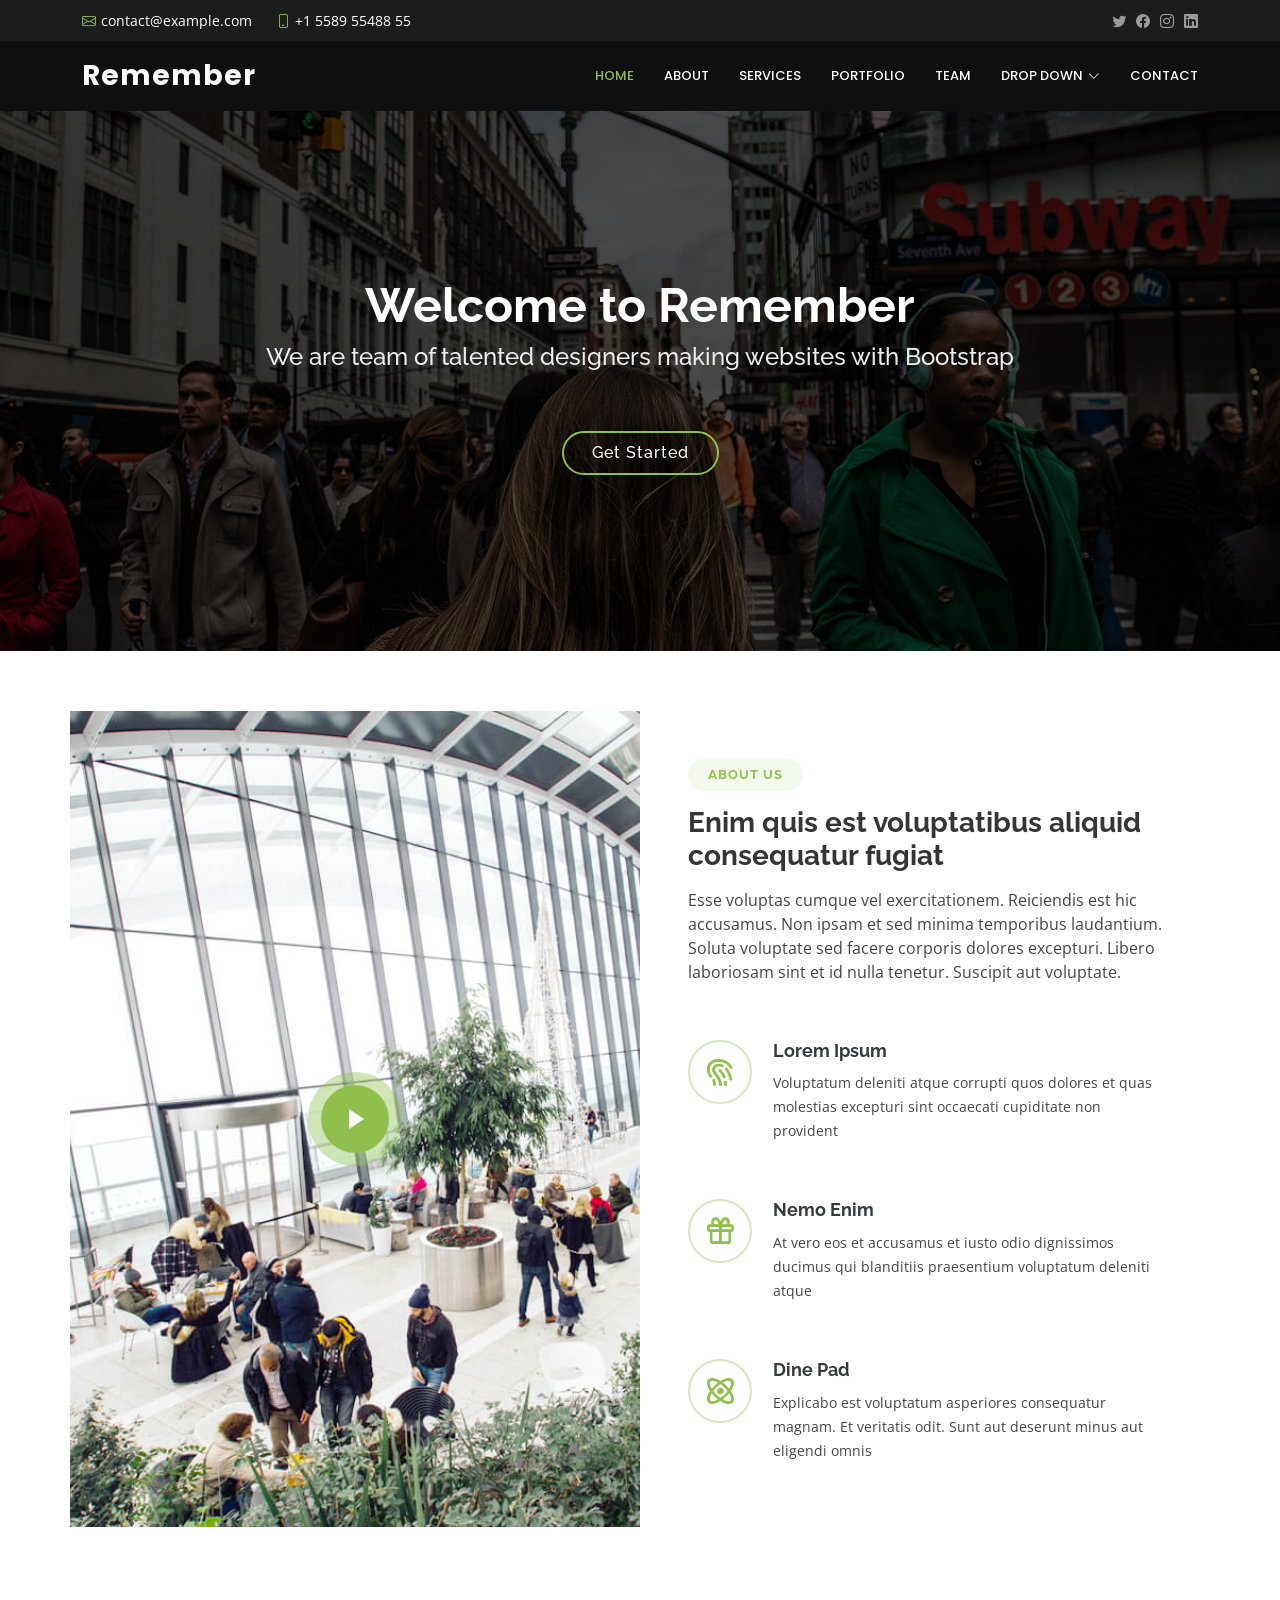
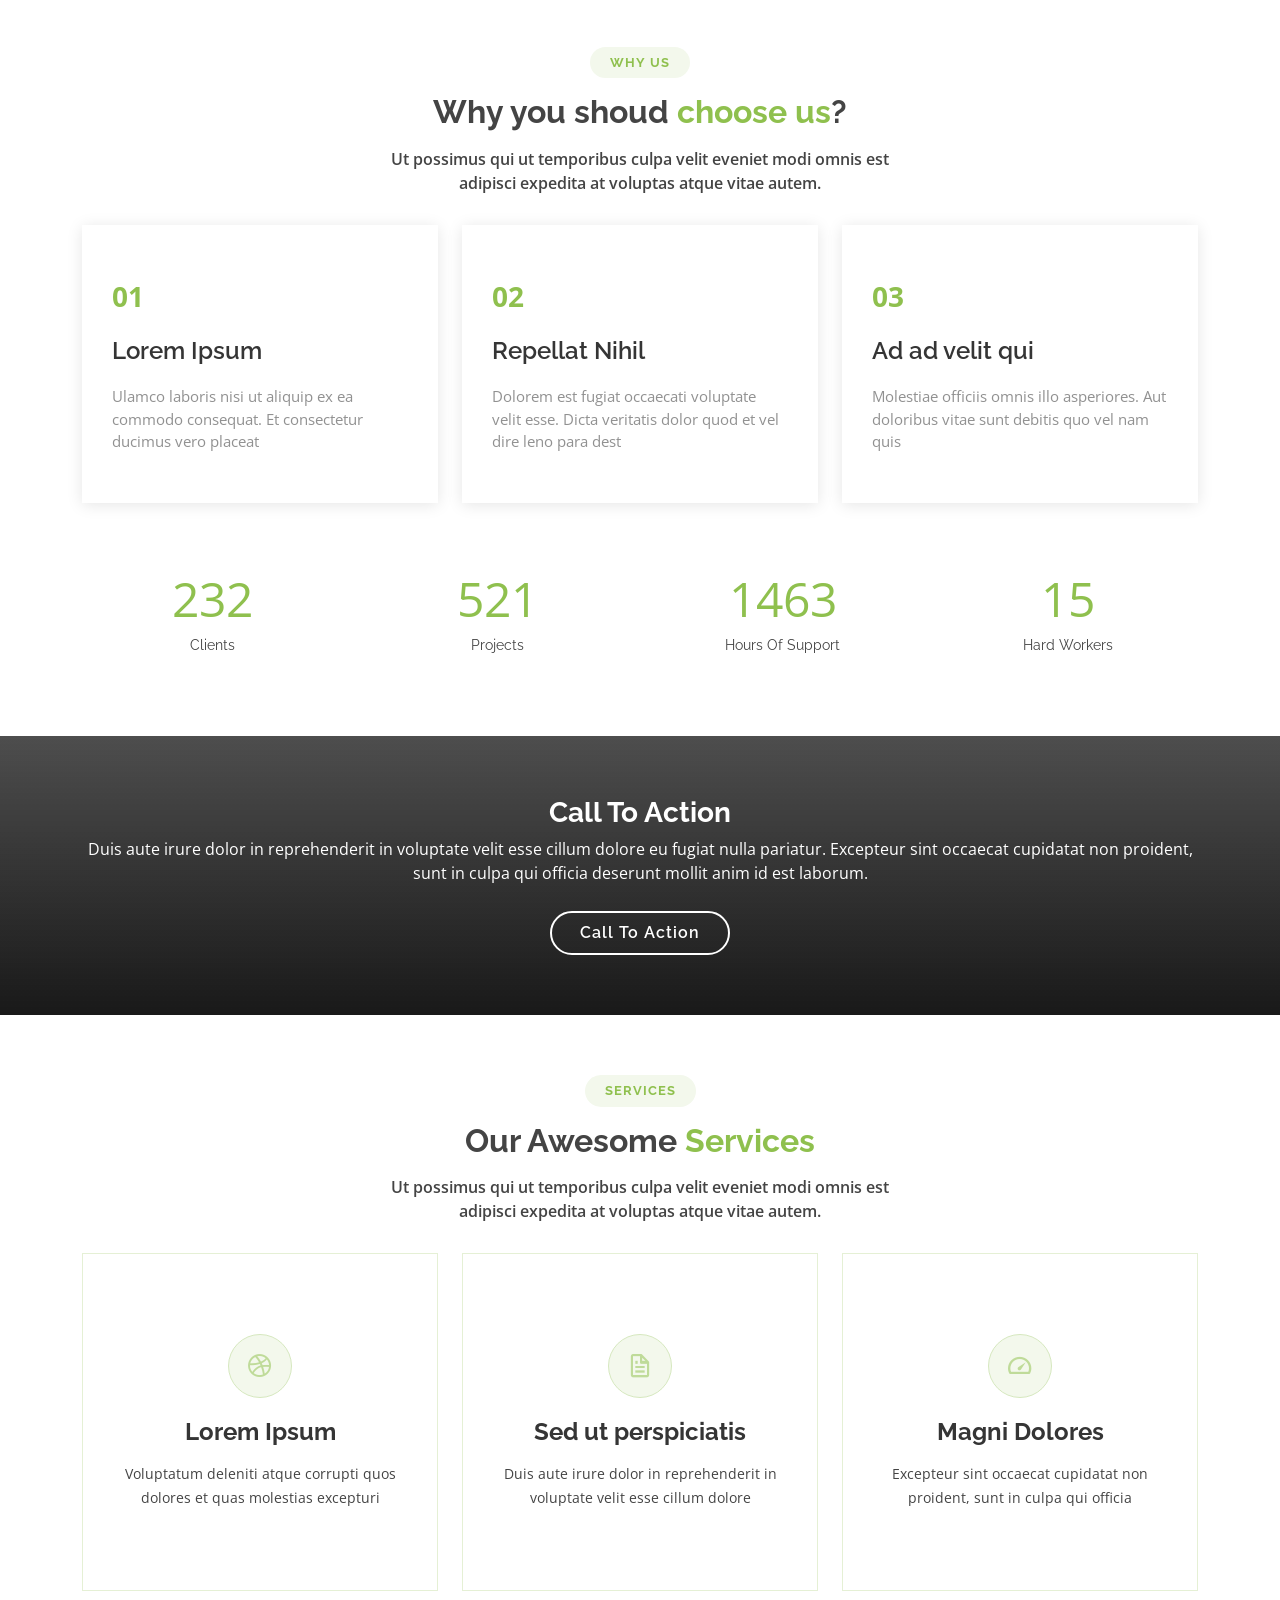
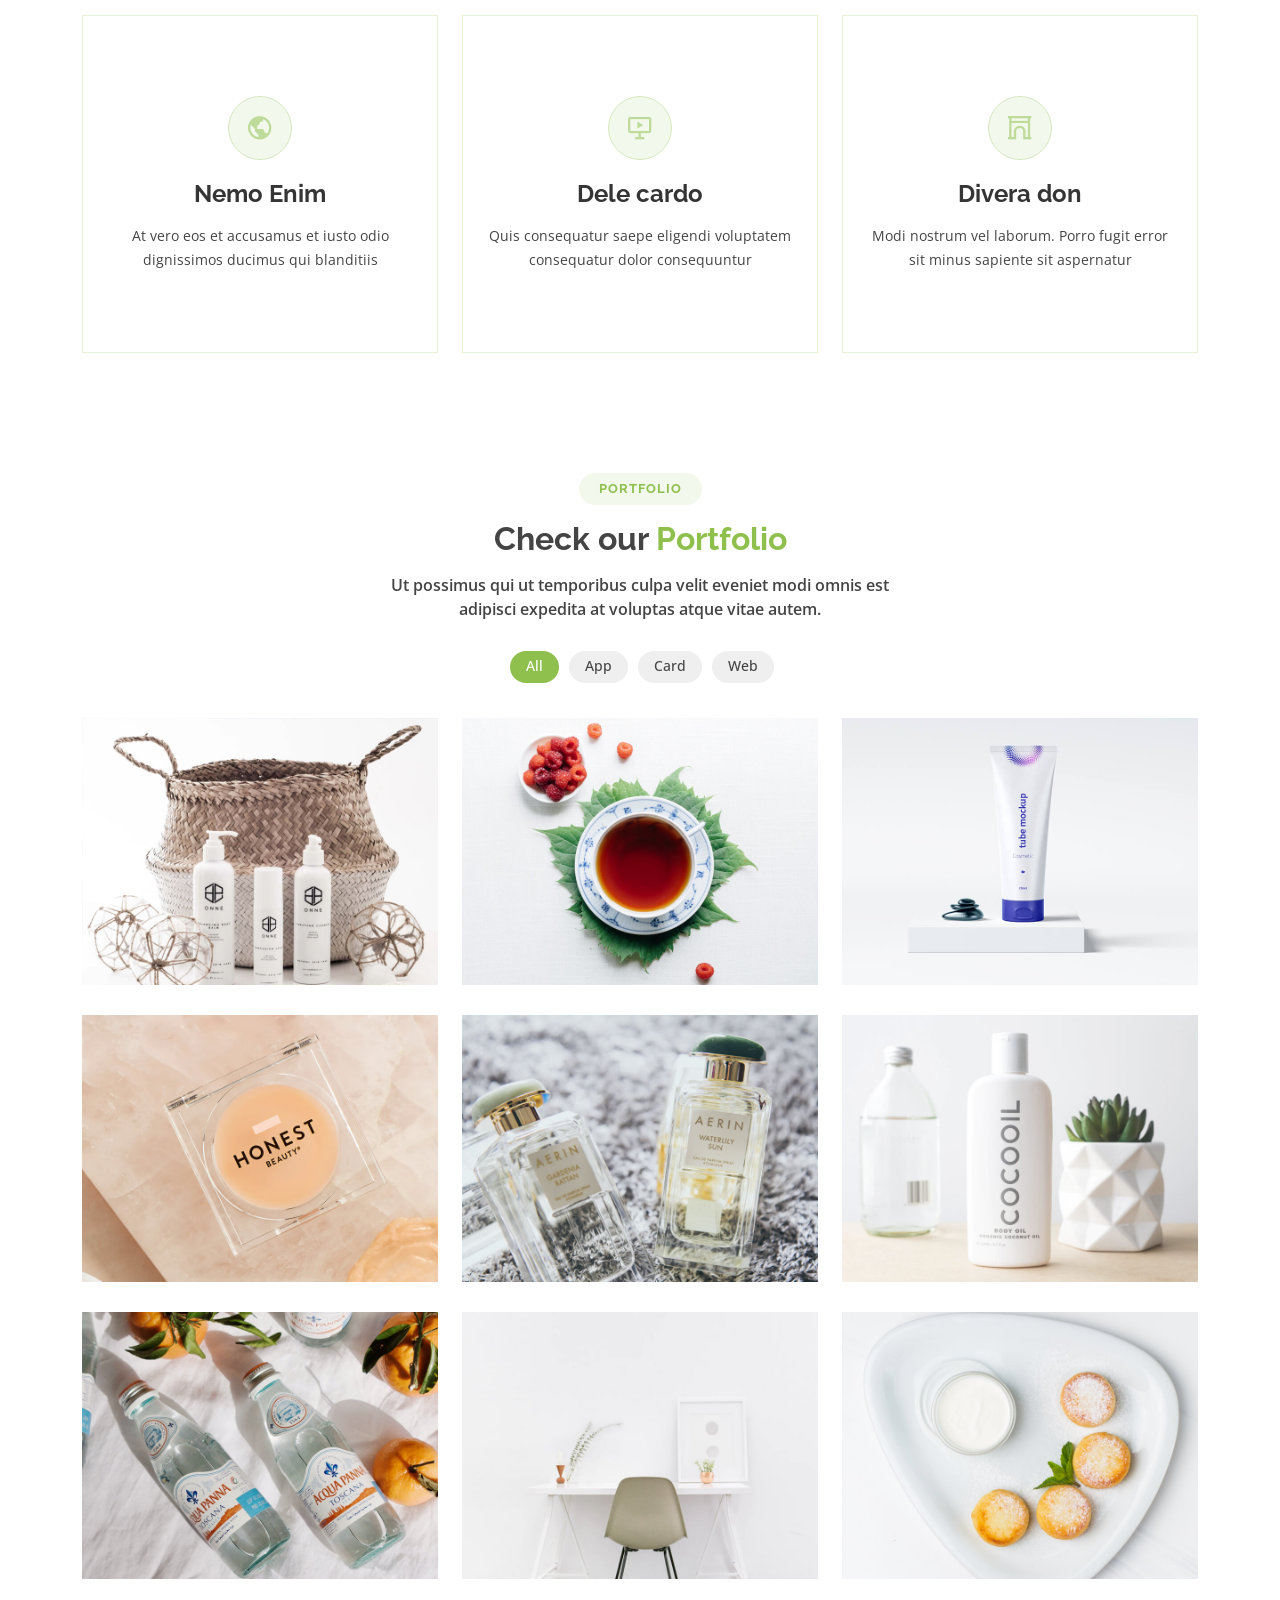
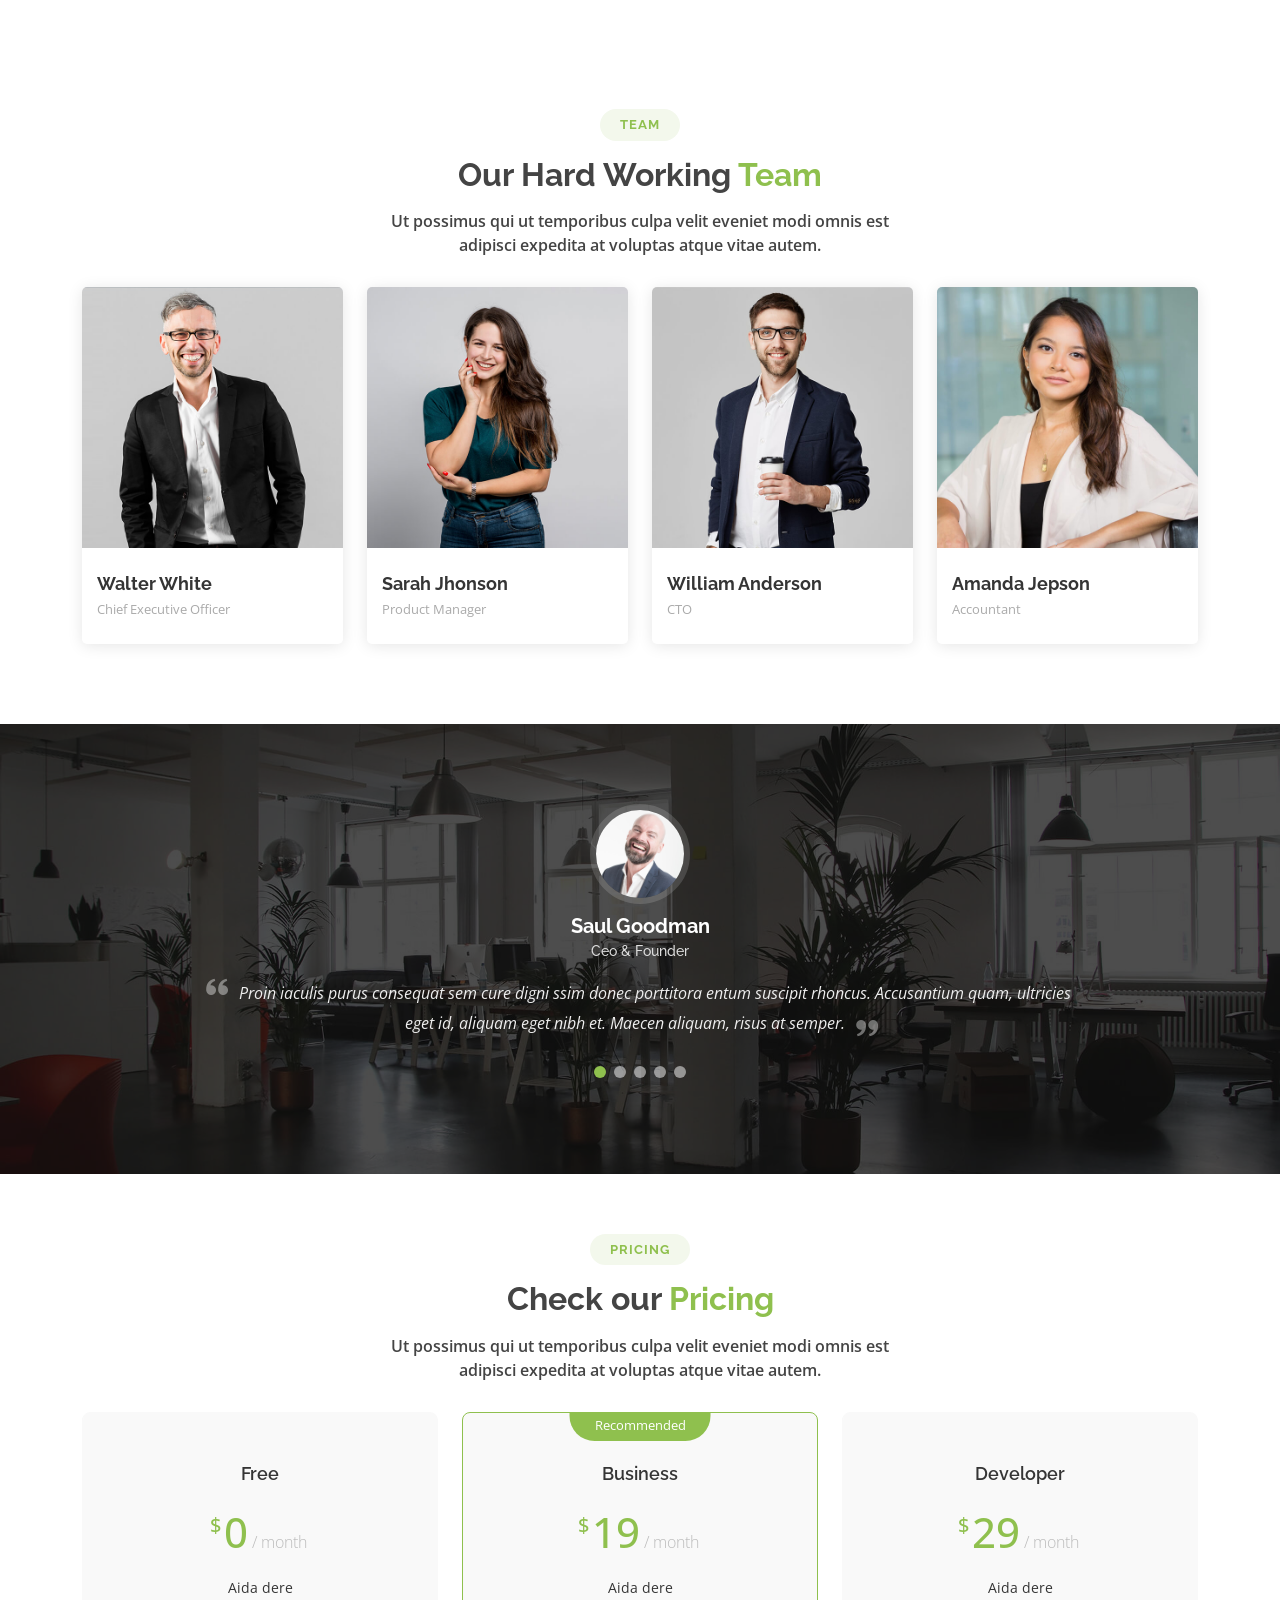
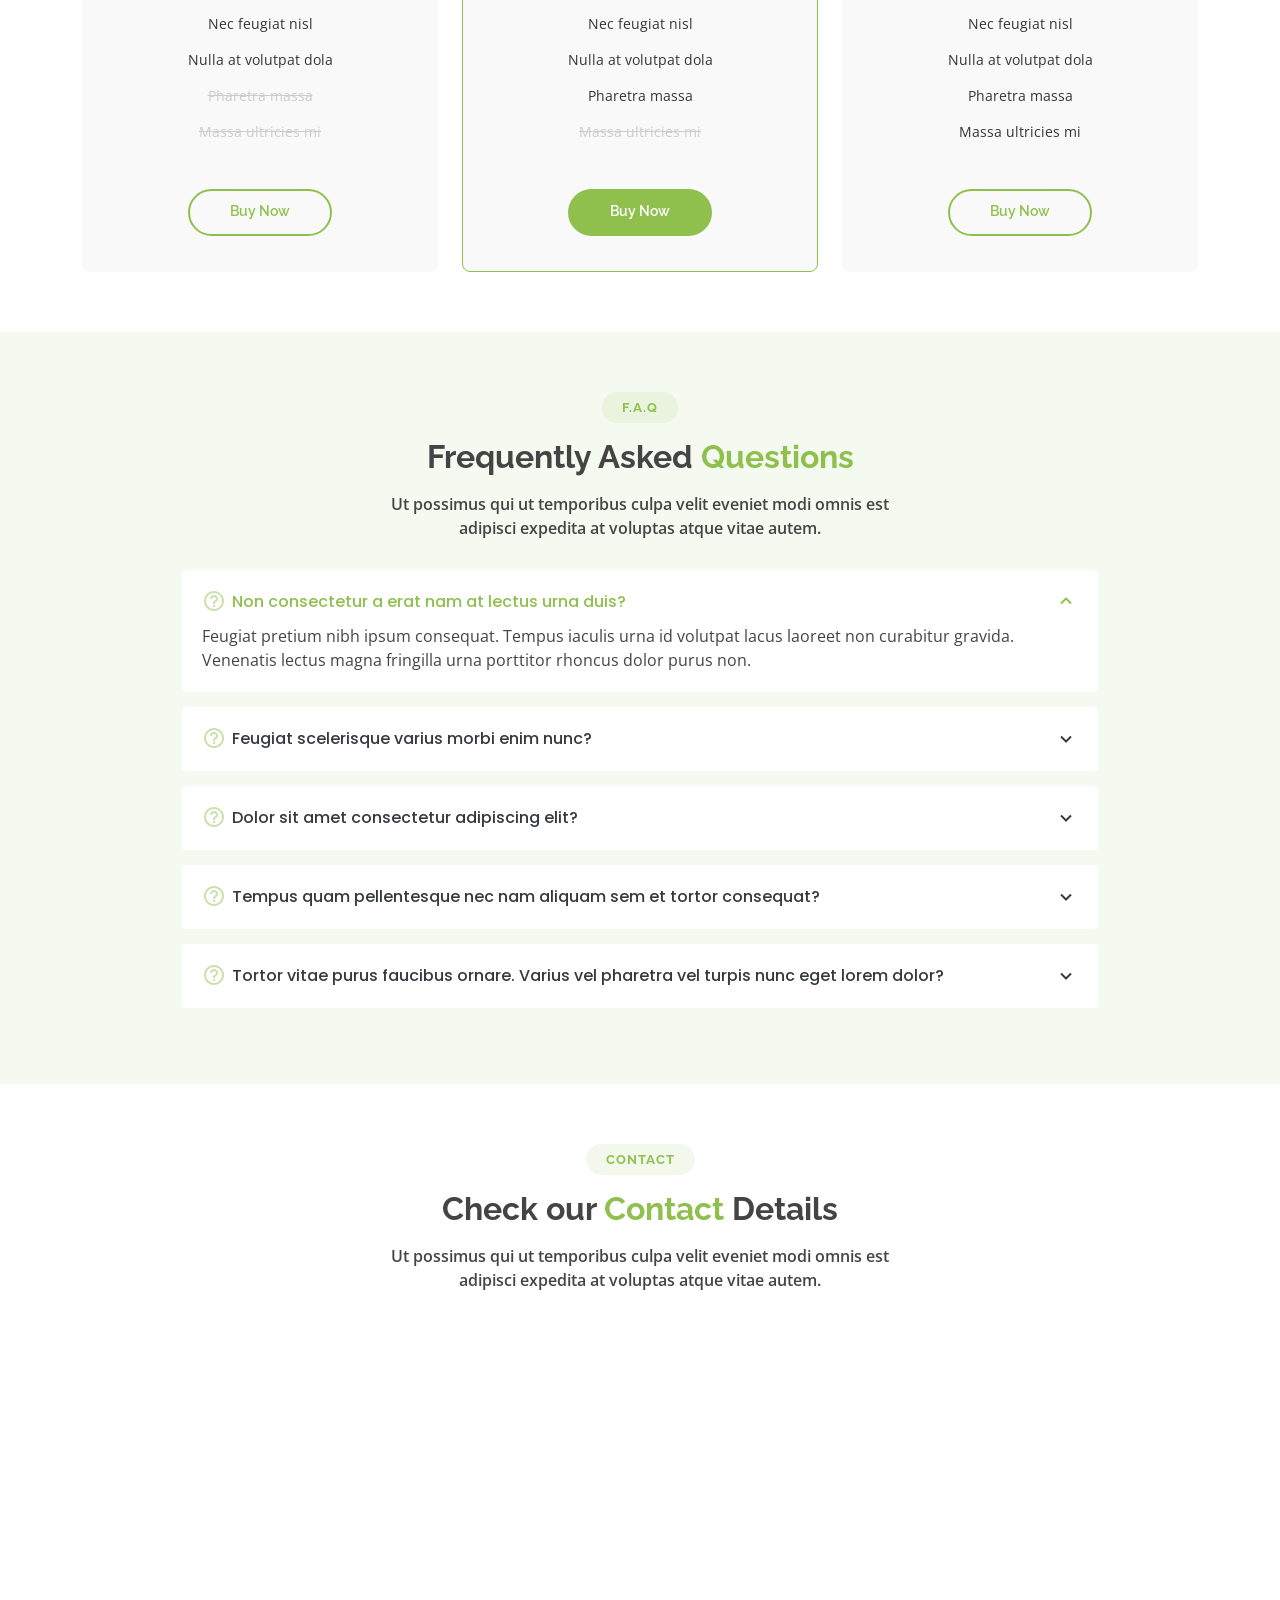
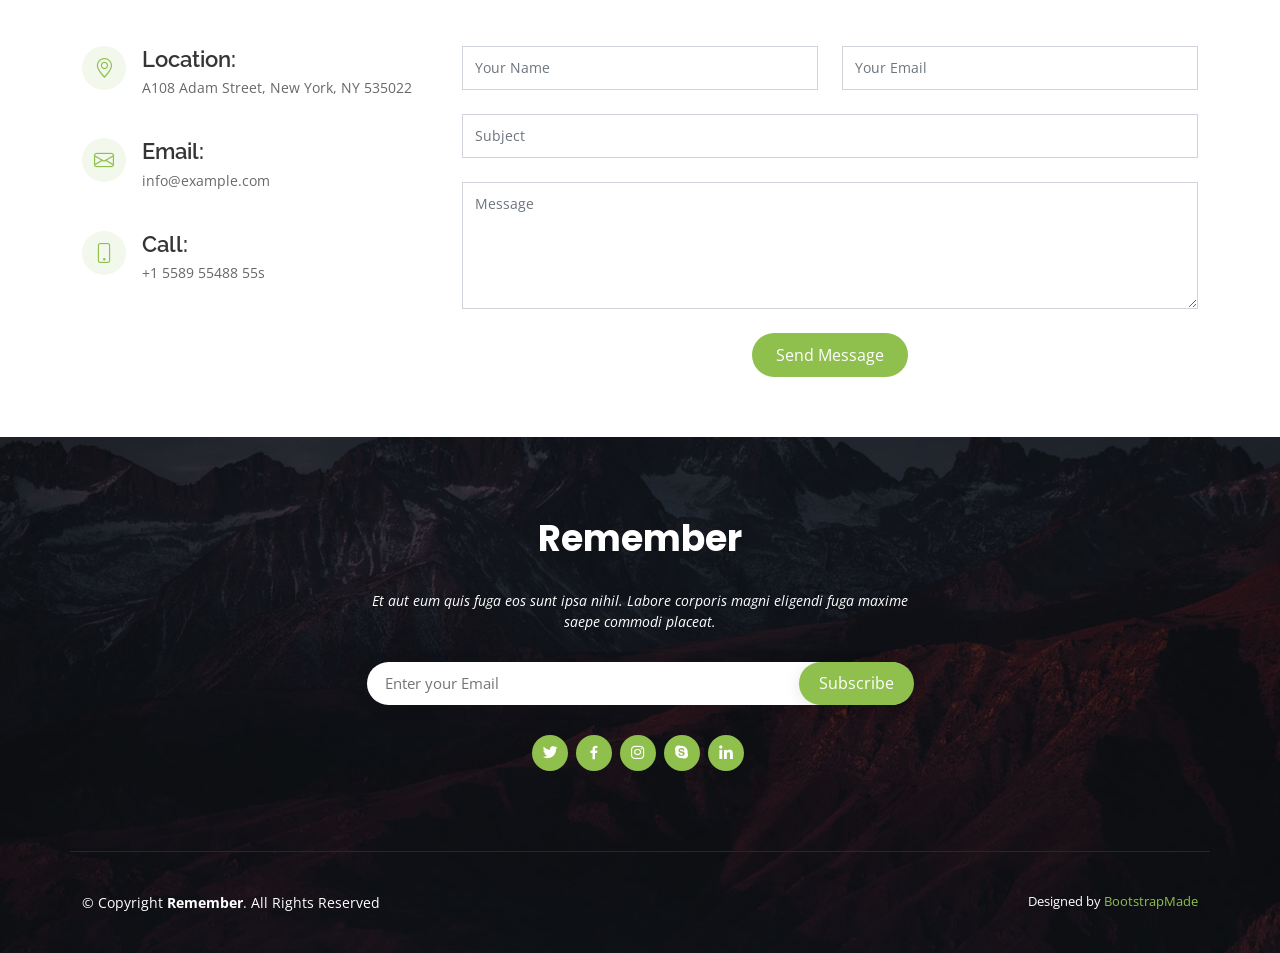
<file: index.html>
<!DOCTYPE html>
<html lang="en">

<head>
  <meta charset="utf-8">
  <meta content="width=device-width, initial-scale=1.0" name="viewport">

  <title>Remember Bootstrap Template - Index</title>
  <meta content="" name="description">
  <meta content="" name="keywords">

  <!-- Favicons -->
  <link href="assets/img/favicon.png" rel="icon">
  <link href="assets/img/apple-touch-icon.png" rel="apple-touch-icon">

  <!-- Google Fonts -->
  <link href="https://fonts.googleapis.com/css?family=Open+Sans:300,300i,400,400i,600,600i,700,700i|Raleway:300,300i,400,400i,500,500i,600,600i,700,700i|Poppins:300,300i,400,400i,500,500i,600,600i,700,700i" rel="stylesheet">

  <!-- Vendor CSS Files -->
  <link href="assets/vendor/aos/aos.css" rel="stylesheet">
  <link href="assets/vendor/bootstrap/css/bootstrap.min.css" rel="stylesheet">
  <link href="assets/vendor/bootstrap-icons/bootstrap-icons.css" rel="stylesheet">
  <link href="assets/vendor/boxicons/css/boxicons.min.css" rel="stylesheet">
  <link href="assets/vendor/glightbox/css/glightbox.min.css" rel="stylesheet">
  <link href="assets/vendor/swiper/swiper-bundle.min.css" rel="stylesheet">

  <!-- Template Main CSS File -->
  <link href="assets/css/style.css" rel="stylesheet">

  <!-- =======================================================
  * Template Name: Remember - v4.9.1
  * Template URL: https://bootstrapmade.com/remember-free-multipurpose-bootstrap-template/
  * Author: BootstrapMade.com
  * License: https://bootstrapmade.com/license/
  ======================================================== -->
</head>

<body>

  <!-- ======= Top Bar ======= -->
  <section id="topbar" class="d-flex align-items-center">
    <div class="container d-flex justify-content-center justify-content-md-between">
      <div class="contact-info d-flex align-items-center">
        <i class="bi bi-envelope d-flex align-items-center"><a href="mailto:contact@example.com">contact@example.com</a></i>
        <i class="bi bi-phone d-flex align-items-center ms-4"><span>+1 5589 55488 55</span></i>
      </div>
      <div class="social-links d-none d-md-flex align-items-center">
        <a href="#" class="twitter"><i class="bi bi-twitter"></i></a>
        <a href="#" class="facebook"><i class="bi bi-facebook"></i></a>
        <a href="#" class="instagram"><i class="bi bi-instagram"></i></a>
        <a href="#" class="linkedin"><i class="bi bi-linkedin"></i></i></a>
      </div>
    </div>
  </section>

  <!-- ======= Header ======= -->
  <header id="header" class="d-flex align-items-center">
    <div class="container d-flex justify-content-between">

      <div class="logo">
        <h1 class="text-light"><a href="index.html">Remember</a></h1>
        <!-- Uncomment below if you prefer to use an image logo -->
        <!-- <a href="index.html"><img src="assets/img/logo.png" alt="" class="img-fluid"></a>-->
      </div>

      <nav id="navbar" class="navbar">
        <ul>
          <li><a class="nav-link scrollto active" href="#hero">Home</a></li>
          <li><a class="nav-link scrollto" href="#about">About</a></li>
          <li><a class="nav-link scrollto" href="#services">Services</a></li>
          <li><a class="nav-link scrollto " href="#portfolio">Portfolio</a></li>
          <li><a class="nav-link scrollto" href="#team">Team</a></li>
          <li class="dropdown"><a href="#"><span>Drop Down</span> <i class="bi bi-chevron-down"></i></a>
            <ul>
              <li><a href="#">Drop Down 1</a></li>
              <li class="dropdown"><a href="#"><span>Deep Drop Down</span> <i class="bi bi-chevron-right"></i></a>
                <ul>
                  <li><a href="#">Deep Drop Down 1</a></li>
                  <li><a href="#">Deep Drop Down 2</a></li>
                  <li><a href="#">Deep Drop Down 3</a></li>
                  <li><a href="#">Deep Drop Down 4</a></li>
                  <li><a href="#">Deep Drop Down 5</a></li>
                </ul>
              </li>
              <li><a href="#">Drop Down 2</a></li>
              <li><a href="#">Drop Down 3</a></li>
              <li><a href="#">Drop Down 4</a></li>
            </ul>
          </li>
          <li><a class="nav-link scrollto" href="#contact">Contact</a></li>
        </ul>
        <i class="bi bi-list mobile-nav-toggle"></i>
      </nav><!-- .navbar -->

    </div>
  </header><!-- End Header -->

  <!-- ======= Hero Section ======= -->
  <section id="hero">
    <div class="hero-container" data-aos="fade-up">
      <h1>Welcome to Remember</h1>
      <h2>We are team of talented designers making websites with Bootstrap</h2>
      <a href="#about" class="btn-get-started scrollto">Get Started</a>
    </div>
  </section><!-- End Hero -->

  <main id="main">

    <!-- ======= About Section ======= -->
    <section id="about" class="about">
      <div class="container">

        <div class="row">
          <div class="col-xl-6 col-lg-6 video-box d-flex justify-content-center align-items-stretch" data-aos="zoom-in">
            <a href="https://www.youtube.com/watch?v=jDDaplaOz7Q" class="venobox play-btn mb-4" data-vbtype="video" data-autoplay="true"></a>
          </div>

          <div class="col-xl-6 col-lg-6 d-flex flex-column align-items-stretch justify-content-center py-5 px-lg-5">
            <div class="box-heading" data-aos="fade-up">
              <h4>About us</h4>
              <h3>Enim quis est voluptatibus aliquid consequatur fugiat</h3>
              <p>Esse voluptas cumque vel exercitationem. Reiciendis est hic accusamus. Non ipsam et sed minima temporibus laudantium. Soluta voluptate sed facere corporis dolores excepturi. Libero laboriosam sint et id nulla tenetur. Suscipit aut voluptate.</p>
            </div>

            <div class="icon-box" data-aos="fade-up">
              <div class="icon"><i class="bx bx-fingerprint"></i></div>
              <h4 class="title"><a href="">Lorem Ipsum</a></h4>
              <p class="description">Voluptatum deleniti atque corrupti quos dolores et quas molestias excepturi sint occaecati cupiditate non provident</p>
            </div>

            <div class="icon-box" data-aos="fade-up" data-aos-delay="100">
              <div class="icon"><i class="bx bx-gift"></i></div>
              <h4 class="title"><a href="">Nemo Enim</a></h4>
              <p class="description">At vero eos et accusamus et iusto odio dignissimos ducimus qui blanditiis praesentium voluptatum deleniti atque</p>
            </div>

            <div class="icon-box" data-aos="fade-up" data-aos-delay="200">
              <div class="icon"><i class="bx bx-atom"></i></div>
              <h4 class="title"><a href="">Dine Pad</a></h4>
              <p class="description">Explicabo est voluptatum asperiores consequatur magnam. Et veritatis odit. Sunt aut deserunt minus aut eligendi omnis</p>
            </div>

          </div>
        </div>

      </div>
    </section><!-- End About Section -->

    <!-- ======= Why Us Section ======= -->
    <section id="why-us" class="why-us">
      <div class="container">

        <div class="section-title" data-aos="zoom-in">
          <h2>Why Us</h2>
          <h3>Why you shoud <span>choose us</span>?</h3>
          <p>Ut possimus qui ut temporibus culpa velit eveniet modi omnis est adipisci expedita at voluptas atque vitae autem.</p>
        </div>

        <div class="row">

          <div class="col-lg-4">
            <div class="box" data-aos="fade-up">
              <span>01</span>
              <h4>Lorem Ipsum</h4>
              <p>Ulamco laboris nisi ut aliquip ex ea commodo consequat. Et consectetur ducimus vero placeat</p>
            </div>
          </div>

          <div class="col-lg-4 mt-4 mt-lg-0">
            <div class="box" data-aos="fade-up" data-aos-delay="100">
              <span>02</span>
              <h4>Repellat Nihil</h4>
              <p>Dolorem est fugiat occaecati voluptate velit esse. Dicta veritatis dolor quod et vel dire leno para dest</p>
            </div>
          </div>

          <div class="col-lg-4 mt-4 mt-lg-0" data-aos="fade-up" data-aos-delay="200">
            <div class="box">
              <span>03</span>
              <h4> Ad ad velit qui</h4>
              <p>Molestiae officiis omnis illo asperiores. Aut doloribus vitae sunt debitis quo vel nam quis</p>
            </div>
          </div>

        </div>

      </div>
    </section><!-- End Why Us Section -->

    <!-- ======= Counts Section ======= -->
    <section id="counts" class="counts">
      <div class="container">

        <div class="row counters">

          <div class="col-lg-3 col-6 text-center">
            <span data-purecounter-start="0" data-purecounter-end="232" data-purecounter-duration="1" class="purecounter"></span>
            <p>Clients</p>
          </div>

          <div class="col-lg-3 col-6 text-center">
            <span data-purecounter-start="0" data-purecounter-end="521" data-purecounter-duration="1" class="purecounter"></span>
            <p>Projects</p>
          </div>

          <div class="col-lg-3 col-6 text-center">
            <span data-purecounter-start="0" data-purecounter-end="1463" data-purecounter-duration="1" class="purecounter"></span>
            <p>Hours Of Support</p>
          </div>

          <div class="col-lg-3 col-6 text-center">
            <span data-purecounter-start="0" data-purecounter-end="15" data-purecounter-duration="1" class="purecounter"></span>
            <p>Hard Workers</p>
          </div>

        </div>

      </div>
    </section><!-- End Counts Section -->

    <!-- ======= Cta Section ======= -->
    <section id="cta" class="cta">
      <div class="container" data-aos="zoom-in">

        <div class="text-center">
          <h3>Call To Action</h3>
          <p> Duis aute irure dolor in reprehenderit in voluptate velit esse cillum dolore eu fugiat nulla pariatur. Excepteur sint occaecat cupidatat non proident, sunt in culpa qui officia deserunt mollit anim id est laborum.</p>
          <a class="cta-btn" href="#">Call To Action</a>
        </div>

      </div>
    </section><!-- End Cta Section -->

    <!-- ======= Services Section ======= -->
    <section id="services" class="services">
      <div class="container">

        <div class="section-title" data-aos="zoom-in">
          <h2>Services</h2>
          <h3>Our Awesome <span>Services</span></h3>
          <p>Ut possimus qui ut temporibus culpa velit eveniet modi omnis est adipisci expedita at voluptas atque vitae autem.</p>
        </div>

        <div class="row">
          <div class="col-lg-4 col-md-6 d-flex align-items-stretch">
            <div class="icon-box" data-aos="zoom-in">
              <div class="icon"><i class="bx bxl-dribbble"></i></div>
              <h4><a href="">Lorem Ipsum</a></h4>
              <p>Voluptatum deleniti atque corrupti quos dolores et quas molestias excepturi</p>
            </div>
          </div>

          <div class="col-lg-4 col-md-6 d-flex align-items-stretch mt-4 mt-md-0">
            <div class="icon-box" data-aos="zoom-in" data-aos-delay="100">
              <div class="icon"><i class="bx bx-file"></i></div>
              <h4><a href="">Sed ut perspiciatis</a></h4>
              <p>Duis aute irure dolor in reprehenderit in voluptate velit esse cillum dolore</p>
            </div>
          </div>

          <div class="col-lg-4 col-md-6 d-flex align-items-stretch mt-4 mt-lg-0">
            <div class="icon-box" data-aos="zoom-in" data-aos-delay="200">
              <div class="icon"><i class="bx bx-tachometer"></i></div>
              <h4><a href="">Magni Dolores</a></h4>
              <p>Excepteur sint occaecat cupidatat non proident, sunt in culpa qui officia</p>
            </div>
          </div>

          <div class="col-lg-4 col-md-6 d-flex align-items-stretch mt-4">
            <div class="icon-box" data-aos="zoom-in" data-aos-delay="300">
              <div class="icon"><i class="bx bx-world"></i></div>
              <h4><a href="">Nemo Enim</a></h4>
              <p>At vero eos et accusamus et iusto odio dignissimos ducimus qui blanditiis</p>
            </div>
          </div>

          <div class="col-lg-4 col-md-6 d-flex align-items-stretch mt-4">
            <div class="icon-box" data-aos="zoom-in" data-aos-delay="400">
              <div class="icon"><i class="bx bx-slideshow"></i></div>
              <h4><a href="">Dele cardo</a></h4>
              <p>Quis consequatur saepe eligendi voluptatem consequatur dolor consequuntur</p>
            </div>
          </div>

          <div class="col-lg-4 col-md-6 d-flex align-items-stretch mt-4">
            <div class="icon-box" data-aos="zoom-in" data-aos-delay="500">
              <div class="icon"><i class="bx bx-arch"></i></div>
              <h4><a href="">Divera don</a></h4>
              <p>Modi nostrum vel laborum. Porro fugit error sit minus sapiente sit aspernatur</p>
            </div>
          </div>

        </div>

      </div>
    </section><!-- End Services Section -->

    <!-- ======= Portfolio Section ======= -->
    <section id="portfolio" class="portfolio">
      <div class="container">

        <div class="section-title" data-aos="zoom-in">
          <h2>Portfolio</h2>
          <h3>Check our <span>Portfolio</span></h3>
          <p>Ut possimus qui ut temporibus culpa velit eveniet modi omnis est adipisci expedita at voluptas atque vitae autem.</p>
        </div>

        <div class="row">
          <div class="col-lg-12 d-flex justify-content-center" data-aos="fade-up">
            <ul id="portfolio-flters">
              <li data-filter="*" class="filter-active">All</li>
              <li data-filter=".filter-app">App</li>
              <li data-filter=".filter-card">Card</li>
              <li data-filter=".filter-web">Web</li>
            </ul>
          </div>
        </div>

        <div class="row portfolio-container" data-aos="fade-up" data-aos-delay="100">

          <div class="col-lg-4 col-md-6 portfolio-item filter-app">
            <img src="assets/img/portfolio/portfolio-1.jpg" class="img-fluid" alt="">
            <div class="portfolio-info">
              <h4>App 1</h4>
              <p>App</p>
              <a href="assets/img/portfolio/portfolio-1.jpg" data-gallery="portfolioGallery" class="portfolio-lightbox preview-link" title="App 1"><i class="bx bx-plus"></i></a>
              <a href="portfolio-details.html" class="details-link" title="More Details"><i class="bx bx-link"></i></a>
            </div>
          </div>

          <div class="col-lg-4 col-md-6 portfolio-item filter-web">
            <img src="assets/img/portfolio/portfolio-2.jpg" class="img-fluid" alt="">
            <div class="portfolio-info">
              <h4>Web 3</h4>
              <p>Web</p>
              <a href="assets/img/portfolio/portfolio-2.jpg" data-gallery="portfolioGallery" class="portfolio-lightbox preview-link" title="Web 3"><i class="bx bx-plus"></i></a>
              <a href="portfolio-details.html" class="details-link" title="More Details"><i class="bx bx-link"></i></a>
            </div>
          </div>

          <div class="col-lg-4 col-md-6 portfolio-item filter-app">
            <img src="assets/img/portfolio/portfolio-3.jpg" class="img-fluid" alt="">
            <div class="portfolio-info">
              <h4>App 2</h4>
              <p>App</p>
              <a href="assets/img/portfolio/portfolio-3.jpg" data-gallery="portfolioGallery" class="portfolio-lightbox preview-link" title="App 2"><i class="bx bx-plus"></i></a>
              <a href="portfolio-details.html" class="details-link" title="More Details"><i class="bx bx-link"></i></a>
            </div>
          </div>

          <div class="col-lg-4 col-md-6 portfolio-item filter-card">
            <img src="assets/img/portfolio/portfolio-4.jpg" class="img-fluid" alt="">
            <div class="portfolio-info">
              <h4>Card 2</h4>
              <p>Card</p>
              <a href="assets/img/portfolio/portfolio-4.jpg" data-gallery="portfolioGallery" class="portfolio-lightbox preview-link" title="Card 2"><i class="bx bx-plus"></i></a>
              <a href="portfolio-details.html" class="details-link" title="More Details"><i class="bx bx-link"></i></a>
            </div>
          </div>

          <div class="col-lg-4 col-md-6 portfolio-item filter-web">
            <img src="assets/img/portfolio/portfolio-5.jpg" class="img-fluid" alt="">
            <div class="portfolio-info">
              <h4>Web 2</h4>
              <p>Web</p>
              <a href="assets/img/portfolio/portfolio-5.jpg" data-gallery="portfolioGallery" class="portfolio-lightbox preview-link" title="Web 2"><i class="bx bx-plus"></i></a>
              <a href="portfolio-details.html" class="details-link" title="More Details"><i class="bx bx-link"></i></a>
            </div>
          </div>

          <div class="col-lg-4 col-md-6 portfolio-item filter-app">
            <img src="assets/img/portfolio/portfolio-6.jpg" class="img-fluid" alt="">
            <div class="portfolio-info">
              <h4>App 3</h4>
              <p>App</p>
              <a href="assets/img/portfolio/portfolio-6.jpg" data-gallery="portfolioGallery" class="portfolio-lightbox preview-link" title="App 3"><i class="bx bx-plus"></i></a>
              <a href="portfolio-details.html" class="details-link" title="More Details"><i class="bx bx-link"></i></a>
            </div>
          </div>

          <div class="col-lg-4 col-md-6 portfolio-item filter-card">
            <img src="assets/img/portfolio/portfolio-7.jpg" class="img-fluid" alt="">
            <div class="portfolio-info">
              <h4>Card 1</h4>
              <p>Card</p>
              <a href="assets/img/portfolio/portfolio-7.jpg" data-gallery="portfolioGallery" class="portfolio-lightbox preview-link" title="Card 1"><i class="bx bx-plus"></i></a>
              <a href="portfolio-details.html" class="details-link" title="More Details"><i class="bx bx-link"></i></a>
            </div>
          </div>

          <div class="col-lg-4 col-md-6 portfolio-item filter-card">
            <img src="assets/img/portfolio/portfolio-8.jpg" class="img-fluid" alt="">
            <div class="portfolio-info">
              <h4>Card 3</h4>
              <p>Card</p>
              <a href="assets/img/portfolio/portfolio-8.jpg" data-gallery="portfolioGallery" class="portfolio-lightbox preview-link" title="Card 3"><i class="bx bx-plus"></i></a>
              <a href="portfolio-details.html" class="details-link" title="More Details"><i class="bx bx-link"></i></a>
            </div>
          </div>

          <div class="col-lg-4 col-md-6 portfolio-item filter-web">
            <img src="assets/img/portfolio/portfolio-9.jpg" class="img-fluid" alt="">
            <div class="portfolio-info">
              <h4>Web 3</h4>
              <p>Web</p>
              <a href="assets/img/portfolio/portfolio-9.jpg" data-gallery="portfolioGallery" class="portfolio-lightbox preview-link" title="Web 3"><i class="bx bx-plus"></i></a>
              <a href="portfolio-details.html" class="details-link" title="More Details"><i class="bx bx-link"></i></a>
            </div>
          </div>

        </div>

      </div>
    </section><!-- End Portfolio Section -->

    <!-- ======= Team Section ======= -->
    <section id="team" class="team">
      <div class="container">

        <div class="section-title" data-aos="zoom-in">
          <h2>Team</h2>
          <h3>Our Hard Working <span>Team</span></h3>
          <p>Ut possimus qui ut temporibus culpa velit eveniet modi omnis est adipisci expedita at voluptas atque vitae autem.</p>
        </div>

        <div class="row">

          <div class="col-lg-3 col-md-6 d-flex align-items-stretch">
            <div class="member" data-aos="fade-up">
              <div class="member-img">
                <img src="assets/img/team/team-1.jpg" class="img-fluid" alt="">
                <div class="social">
                  <a href=""><i class="bi bi-twitter"></i></a>
                  <a href=""><i class="bi bi-facebook"></i></a>
                  <a href=""><i class="bi bi-instagram"></i></a>
                  <a href=""><i class="bi bi-linkedin"></i></a>
                </div>
              </div>
              <div class="member-info">
                <h4>Walter White</h4>
                <span>Chief Executive Officer</span>
              </div>
            </div>
          </div>

          <div class="col-lg-3 col-md-6 d-flex align-items-stretch">
            <div class="member" data-aos="fade-up" data-aos-delay="100">
              <div class="member-img">
                <img src="assets/img/team/team-2.jpg" class="img-fluid" alt="">
                <div class="social">
                  <a href=""><i class="bi bi-twitter"></i></a>
                  <a href=""><i class="bi bi-facebook"></i></a>
                  <a href=""><i class="bi bi-instagram"></i></a>
                  <a href=""><i class="bi bi-linkedin"></i></a>
                </div>
              </div>
              <div class="member-info">
                <h4>Sarah Jhonson</h4>
                <span>Product Manager</span>
              </div>
            </div>
          </div>

          <div class="col-lg-3 col-md-6 d-flex align-items-stretch">
            <div class="member" data-aos="fade-up" data-aos-delay="200">
              <div class="member-img">
                <img src="assets/img/team/team-3.jpg" class="img-fluid" alt="">
                <div class="social">
                  <a href=""><i class="bi bi-twitter"></i></a>
                  <a href=""><i class="bi bi-facebook"></i></a>
                  <a href=""><i class="bi bi-instagram"></i></a>
                  <a href=""><i class="bi bi-linkedin"></i></a>
                </div>
              </div>
              <div class="member-info">
                <h4>William Anderson</h4>
                <span>CTO</span>
              </div>
            </div>
          </div>

          <div class="col-lg-3 col-md-6 d-flex align-items-stretch">
            <div class="member" data-aos="fade-up" data-aos-delay="300">
              <div class="member-img">
                <img src="assets/img/team/team-4.jpg" class="img-fluid" alt="">
                <div class="social">
                  <a href=""><i class="bi bi-twitter"></i></a>
                  <a href=""><i class="bi bi-facebook"></i></a>
                  <a href=""><i class="bi bi-instagram"></i></a>
                  <a href=""><i class="bi bi-linkedin"></i></a>
                </div>
              </div>
              <div class="member-info">
                <h4>Amanda Jepson</h4>
                <span>Accountant</span>
              </div>
            </div>
          </div>

        </div>

      </div>
    </section><!-- End Team Section -->

    <!-- ======= Testimonials Section ======= -->
    <section id="testimonials" class="testimonials">
      <div class="container">

        <div class="testimonials-slider swiper" data-aos="fade-up" data-aos-delay="100">
          <div class="swiper-wrapper">

            <div class="swiper-slide">
              <div class="testimonial-item">
                <img src="assets/img/testimonials/testimonials-1.jpg" class="testimonial-img" alt="">
                <h3>Saul Goodman</h3>
                <h4>Ceo &amp; Founder</h4>
                <p>
                  <i class="bx bxs-quote-alt-left quote-icon-left"></i>
                  Proin iaculis purus consequat sem cure digni ssim donec porttitora entum suscipit rhoncus. Accusantium quam, ultricies eget id, aliquam eget nibh et. Maecen aliquam, risus at semper.
                  <i class="bx bxs-quote-alt-right quote-icon-right"></i>
                </p>
              </div>
            </div><!-- End testimonial item -->

            <div class="swiper-slide">
              <div class="testimonial-item">
                <img src="assets/img/testimonials/testimonials-2.jpg" class="testimonial-img" alt="">
                <h3>Sara Wilsson</h3>
                <h4>Designer</h4>
                <p>
                  <i class="bx bxs-quote-alt-left quote-icon-left"></i>
                  Export tempor illum tamen malis malis eram quae irure esse labore quem cillum quid cillum eram malis quorum velit fore eram velit sunt aliqua noster fugiat irure amet legam anim culpa.
                  <i class="bx bxs-quote-alt-right quote-icon-right"></i>
                </p>
              </div>
            </div><!-- End testimonial item -->

            <div class="swiper-slide">
              <div class="testimonial-item">
                <img src="assets/img/testimonials/testimonials-3.jpg" class="testimonial-img" alt="">
                <h3>Jena Karlis</h3>
                <h4>Store Owner</h4>
                <p>
                  <i class="bx bxs-quote-alt-left quote-icon-left"></i>
                  Enim nisi quem export duis labore cillum quae magna enim sint quorum nulla quem veniam duis minim tempor labore quem eram duis noster aute amet eram fore quis sint minim.
                  <i class="bx bxs-quote-alt-right quote-icon-right"></i>
                </p>
              </div>
            </div><!-- End testimonial item -->

            <div class="swiper-slide">
              <div class="testimonial-item">
                <img src="assets/img/testimonials/testimonials-4.jpg" class="testimonial-img" alt="">
                <h3>Matt Brandon</h3>
                <h4>Freelancer</h4>
                <p>
                  <i class="bx bxs-quote-alt-left quote-icon-left"></i>
                  Fugiat enim eram quae cillum dolore dolor amet nulla culpa multos export minim fugiat minim velit minim dolor enim duis veniam ipsum anim magna sunt elit fore quem dolore labore illum veniam.
                  <i class="bx bxs-quote-alt-right quote-icon-right"></i>
                </p>
              </div>
            </div><!-- End testimonial item -->

            <div class="swiper-slide">
              <div class="testimonial-item">
                <img src="assets/img/testimonials/testimonials-5.jpg" class="testimonial-img" alt="">
                <h3>John Larson</h3>
                <h4>Entrepreneur</h4>
                <p>
                  <i class="bx bxs-quote-alt-left quote-icon-left"></i>
                  Quis quorum aliqua sint quem legam fore sunt eram irure aliqua veniam tempor noster veniam enim culpa labore duis sunt culpa nulla illum cillum fugiat legam esse veniam culpa fore nisi cillum quid.
                  <i class="bx bxs-quote-alt-right quote-icon-right"></i>
                </p>
              </div>
            </div><!-- End testimonial item -->

          </div>
          <div class="swiper-pagination"></div>
        </div>

      </div>
    </section><!-- End Testimonials Section -->

    <!-- ======= Pricing Section ======= -->
    <section id="pricing" class="pricing">
      <div class="container">

        <div class="section-title" data-aos="zoom-in">
          <h2>Pricing</h2>
          <h3>Check our <span>Pricing</span></h3>
          <p>Ut possimus qui ut temporibus culpa velit eveniet modi omnis est adipisci expedita at voluptas atque vitae autem.</p>
        </div>

        <div class="row">

          <div class="col-lg-4 col-md-6">
            <div class="box" data-aos="zoom-in" data-aos-delay="200">
              <h3>Free</h3>
              <h4><sup>$</sup>0<span> / month</span></h4>
              <ul>
                <li>Aida dere</li>
                <li>Nec feugiat nisl</li>
                <li>Nulla at volutpat dola</li>
                <li class="na">Pharetra massa</li>
                <li class="na">Massa ultricies mi</li>
              </ul>
              <div class="btn-wrap">
                <a href="#" class="btn-buy">Buy Now</a>
              </div>
            </div>
          </div>

          <div class="col-lg-4 col-md-6 mt-4 mt-md-0">
            <div class="box recommended" data-aos="zoom-in" data-aos-delay="100">
              <span class="recommended-badge">Recommended</span>
              <h3>Business</h3>
              <h4><sup>$</sup>19<span> / month</span></h4>
              <ul>
                <li>Aida dere</li>
                <li>Nec feugiat nisl</li>
                <li>Nulla at volutpat dola</li>
                <li>Pharetra massa</li>
                <li class="na">Massa ultricies mi</li>
              </ul>
              <div class="btn-wrap">
                <a href="#" class="btn-buy">Buy Now</a>
              </div>
            </div>
          </div>

          <div class="col-lg-4 col-md-6 mt-4 mt-lg-0">
            <div class="box" data-aos="zoom-in" data-aos-delay="200">
              <h3>Developer</h3>
              <h4><sup>$</sup>29<span> / month</span></h4>
              <ul>
                <li>Aida dere</li>
                <li>Nec feugiat nisl</li>
                <li>Nulla at volutpat dola</li>
                <li>Pharetra massa</li>
                <li>Massa ultricies mi</li>
              </ul>
              <div class="btn-wrap">
                <a href="#" class="btn-buy">Buy Now</a>
              </div>
            </div>
          </div>

        </div>

      </div>
    </section><!-- End Pricing Section -->

    <!-- ======= F.A.Q Section ======= -->
    <section id="faq" class="faq">
      <div class="container">

        <div class="section-title" data-aos="zoom-in">
          <h2>F.A.Q</h2>
          <h3>Frequently Asked <span>Questions</span></h3>
          <p>Ut possimus qui ut temporibus culpa velit eveniet modi omnis est adipisci expedita at voluptas atque vitae autem.</p>
        </div>

        <div class="faq-list">
          <ul>
            <li data-aos="fade-up">
              <i class="bx bx-help-circle icon-help"></i> <a data-bs-toggle="collapse" class="collapse" data-bs-target="#faq-list-1">Non consectetur a erat nam at lectus urna duis? <i class="bx bx-chevron-down icon-show"></i><i class="bx bx-chevron-up icon-close"></i></a>
              <div id="faq-list-1" class="collapse show" data-bs-parent=".faq-list">
                <p>
                  Feugiat pretium nibh ipsum consequat. Tempus iaculis urna id volutpat lacus laoreet non curabitur gravida. Venenatis lectus magna fringilla urna porttitor rhoncus dolor purus non.
                </p>
              </div>
            </li>

            <li data-aos="fade-up" data-aos-delay="100">
              <i class="bx bx-help-circle icon-help"></i> <a data-bs-toggle="collapse" data-bs-target="#faq-list-2" class="collapsed">Feugiat scelerisque varius morbi enim nunc? <i class="bx bx-chevron-down icon-show"></i><i class="bx bx-chevron-up icon-close"></i></a>
              <div id="faq-list-2" class="collapse" data-bs-parent=".faq-list">
                <p>
                  Dolor sit amet consectetur adipiscing elit pellentesque habitant morbi. Id interdum velit laoreet id donec ultrices. Fringilla phasellus faucibus scelerisque eleifend donec pretium. Est pellentesque elit ullamcorper dignissim. Mauris ultrices eros in cursus turpis massa tincidunt dui.
                </p>
              </div>
            </li>

            <li data-aos="fade-up" data-aos-delay="200">
              <i class="bx bx-help-circle icon-help"></i> <a data-bs-toggle="collapse" data-bs-target="#faq-list-3" class="collapsed">Dolor sit amet consectetur adipiscing elit? <i class="bx bx-chevron-down icon-show"></i><i class="bx bx-chevron-up icon-close"></i></a>
              <div id="faq-list-3" class="collapse" data-bs-parent=".faq-list">
                <p>
                  Eleifend mi in nulla posuere sollicitudin aliquam ultrices sagittis orci. Faucibus pulvinar elementum integer enim. Sem nulla pharetra diam sit amet nisl suscipit. Rutrum tellus pellentesque eu tincidunt. Lectus urna duis convallis convallis tellus. Urna molestie at elementum eu facilisis sed odio morbi quis
                </p>
              </div>
            </li>

            <li data-aos="fade-up" data-aos-delay="300">
              <i class="bx bx-help-circle icon-help"></i> <a data-bs-toggle="collapse" data-bs-target="#faq-list-4" class="collapsed">Tempus quam pellentesque nec nam aliquam sem et tortor consequat? <i class="bx bx-chevron-down icon-show"></i><i class="bx bx-chevron-up icon-close"></i></a>
              <div id="faq-list-4" class="collapse" data-bs-parent=".faq-list">
                <p>
                  Molestie a iaculis at erat pellentesque adipiscing commodo. Dignissim suspendisse in est ante in. Nunc vel risus commodo viverra maecenas accumsan. Sit amet nisl suscipit adipiscing bibendum est. Purus gravida quis blandit turpis cursus in.
                </p>
              </div>
            </li>

            <li data-aos="fade-up" data-aos-delay="400">
              <i class="bx bx-help-circle icon-help"></i> <a data-bs-toggle="collapse" data-bs-target="#faq-list-5" class="collapsed">Tortor vitae purus faucibus ornare. Varius vel pharetra vel turpis nunc eget lorem dolor? <i class="bx bx-chevron-down icon-show"></i><i class="bx bx-chevron-up icon-close"></i></a>
              <div id="faq-list-5" class="collapse" data-bs-parent=".faq-list">
                <p>
                  Laoreet sit amet cursus sit amet dictum sit amet justo. Mauris vitae ultricies leo integer malesuada nunc vel. Tincidunt eget nullam non nisi est sit amet. Turpis nunc eget lorem dolor sed. Ut venenatis tellus in metus vulputate eu scelerisque.
                </p>
              </div>
            </li>

          </ul>
        </div>

      </div>
    </section><!-- End F.A.Q Section -->

    <!-- ======= Contact Section ======= -->
    <section id="contact" class="contact">
      <div class="container">

        <div class="section-title" data-aos="zoom-in">
          <h2>Contact</h2>
          <h3>Check our <span>Contact</span> Details</h3>
          <p>Ut possimus qui ut temporibus culpa velit eveniet modi omnis est adipisci expedita at voluptas atque vitae autem.</p>
        </div>

        <div>
          <iframe style="border:0; width: 100%; height: 270px;" src="https://www.google.com/maps/embed?pb=!1m14!1m8!1m3!1d12097.433213460943!2d-74.0062269!3d40.7101282!3m2!1i1024!2i768!4f13.1!3m3!1m2!1s0x0%3A0xb89d1fe6bc499443!2sDowntown+Conference+Center!5e0!3m2!1smk!2sbg!4v1539943755621" frameborder="0" allowfullscreen></iframe>
        </div>

        <div class="row mt-5">

          <div class="col-lg-4" data-aos="fade-right">
            <div class="info">
              <div class="address">
                <i class="bi bi-geo-alt"></i>
                <h4>Location:</h4>
                <p>A108 Adam Street, New York, NY 535022</p>
              </div>

              <div class="email">
                <i class="bi bi-envelope"></i>
                <h4>Email:</h4>
                <p>info@example.com</p>
              </div>

              <div class="phone">
                <i class="bi bi-phone"></i>
                <h4>Call:</h4>
                <p>+1 5589 55488 55s</p>
              </div>

            </div>

          </div>

          <div class="col-lg-8 mt-5 mt-lg-0" data-aos="fade-left">

            <form action="forms/contact.php" method="post" role="form" class="php-email-form">
              <div class="row">
                <div class="col-md-6 form-group">
                  <input type="text" name="name" class="form-control" id="name" placeholder="Your Name" required>
                </div>
                <div class="col-md-6 form-group mt-3 mt-md-0">
                  <input type="email" class="form-control" name="email" id="email" placeholder="Your Email" required>
                </div>
              </div>
              <div class="form-group mt-3">
                <input type="text" class="form-control" name="subject" id="subject" placeholder="Subject" required>
              </div>
              <div class="form-group mt-3">
                <textarea class="form-control" name="message" rows="5" placeholder="Message" required></textarea>
              </div>
              <div class="my-3">
                <div class="loading">Loading</div>
                <div class="error-message"></div>
                <div class="sent-message">Your message has been sent. Thank you!</div>
              </div>
              <div class="text-center"><button type="submit">Send Message</button></div>
            </form>

          </div>

        </div>

      </div>
    </section><!-- End Contact Section -->

  </main><!-- End #main -->

  <!-- ======= Footer ======= -->
  <footer id="footer">

    <div class="footer-top">

      <div class="container">

        <div class="row  justify-content-center">
          <div class="col-lg-6">
            <h3>Remember</h3>
            <p>Et aut eum quis fuga eos sunt ipsa nihil. Labore corporis magni eligendi fuga maxime saepe commodi placeat.</p>
          </div>
        </div>

        <div class="row footer-newsletter justify-content-center">
          <div class="col-lg-6">
            <form action="" method="post">
              <input type="email" name="email" placeholder="Enter your Email"><input type="submit" value="Subscribe">
            </form>
          </div>
        </div>

        <div class="social-links">
          <a href="#" class="twitter"><i class="bx bxl-twitter"></i></a>
          <a href="#" class="facebook"><i class="bx bxl-facebook"></i></a>
          <a href="#" class="instagram"><i class="bx bxl-instagram"></i></a>
          <a href="#" class="google-plus"><i class="bx bxl-skype"></i></a>
          <a href="#" class="linkedin"><i class="bx bxl-linkedin"></i></a>
        </div>

      </div>
    </div>

    <div class="container footer-bottom clearfix">
      <div class="copyright">
        &copy; Copyright <strong><span>Remember</span></strong>. All Rights Reserved
      </div>
      <div class="credits">
        <!-- All the links in the footer should remain intact. -->
        <!-- You can delete the links only if you purchased the pro version. -->
        <!-- Licensing information: https://bootstrapmade.com/license/ -->
        <!-- Purchase the pro version with working PHP/AJAX contact form: https://bootstrapmade.com/remember-free-multipurpose-bootstrap-template/ -->
        Designed by <a href="https://bootstrapmade.com/">BootstrapMade</a>
      </div>
    </div>
  </footer><!-- End Footer -->

  <a href="#" class="back-to-top d-flex align-items-center justify-content-center"><i class="bi bi-arrow-up-short"></i></a>

  <!-- Vendor JS Files -->
  <script src="assets/vendor/purecounter/purecounter_vanilla.js"></script>
  <script src="assets/vendor/aos/aos.js"></script>
  <script src="assets/vendor/bootstrap/js/bootstrap.bundle.min.js"></script>
  <script src="assets/vendor/glightbox/js/glightbox.min.js"></script>
  <script src="assets/vendor/isotope-layout/isotope.pkgd.min.js"></script>
  <script src="assets/vendor/swiper/swiper-bundle.min.js"></script>
  <script src="assets/vendor/php-email-form/validate.js"></script>

  <!-- Template Main JS File -->
  <script src="assets/js/main.js"></script>

</body>

</html>
</file>
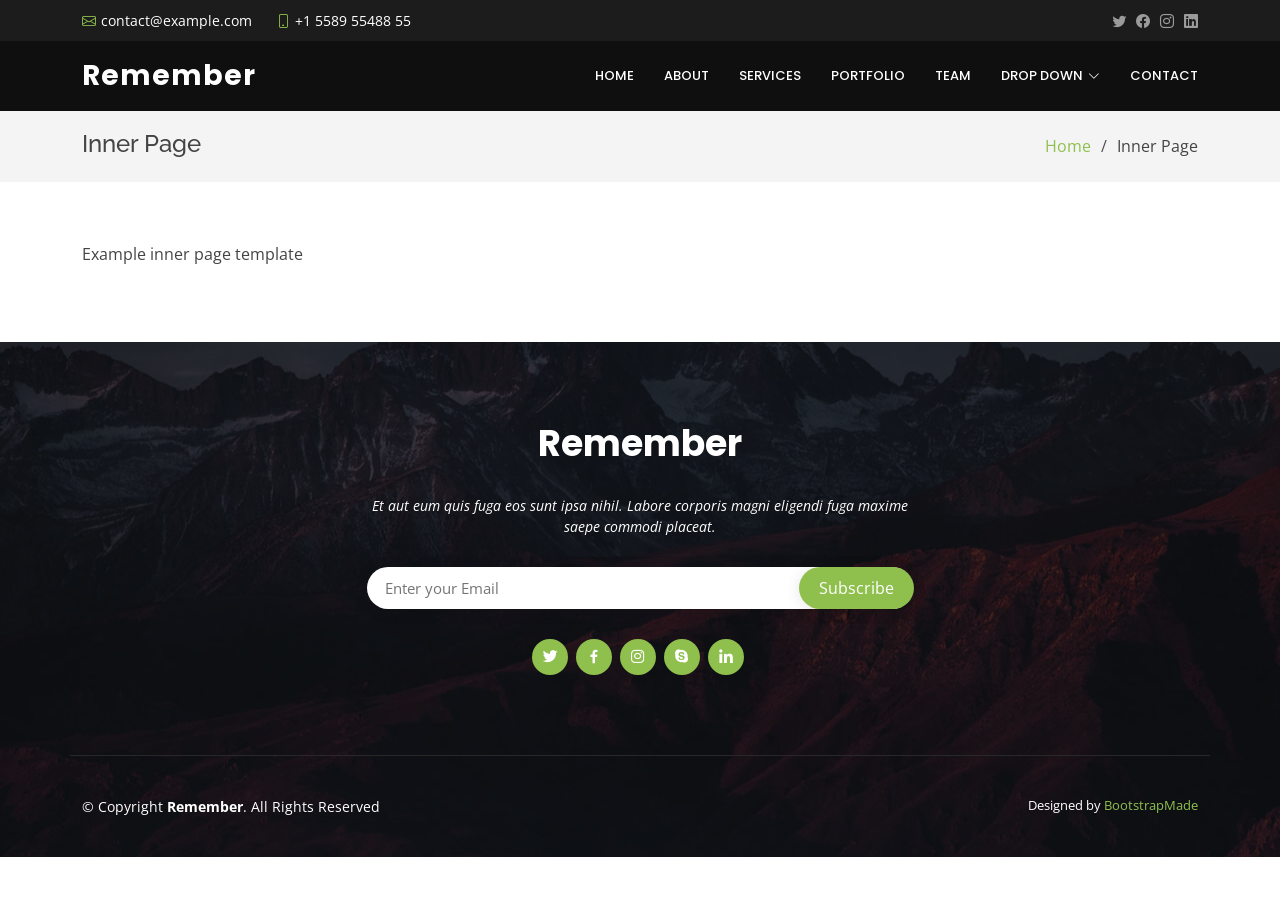
<file: inner-page.html>
<!DOCTYPE html>
<html lang="en">

<head>
  <meta charset="utf-8">
  <meta content="width=device-width, initial-scale=1.0" name="viewport">

  <title>Inner Page - Remember Bootstrap Template</title>
  <meta content="" name="description">
  <meta content="" name="keywords">

  <!-- Favicons -->
  <link href="assets/img/favicon.png" rel="icon">
  <link href="assets/img/apple-touch-icon.png" rel="apple-touch-icon">

  <!-- Google Fonts -->
  <link href="https://fonts.googleapis.com/css?family=Open+Sans:300,300i,400,400i,600,600i,700,700i|Raleway:300,300i,400,400i,500,500i,600,600i,700,700i|Poppins:300,300i,400,400i,500,500i,600,600i,700,700i" rel="stylesheet">

  <!-- Vendor CSS Files -->
  <link href="assets/vendor/aos/aos.css" rel="stylesheet">
  <link href="assets/vendor/bootstrap/css/bootstrap.min.css" rel="stylesheet">
  <link href="assets/vendor/bootstrap-icons/bootstrap-icons.css" rel="stylesheet">
  <link href="assets/vendor/boxicons/css/boxicons.min.css" rel="stylesheet">
  <link href="assets/vendor/glightbox/css/glightbox.min.css" rel="stylesheet">
  <link href="assets/vendor/swiper/swiper-bundle.min.css" rel="stylesheet">

  <!-- Template Main CSS File -->
  <link href="assets/css/style.css" rel="stylesheet">

  <!-- =======================================================
  * Template Name: Remember - v4.9.1
  * Template URL: https://bootstrapmade.com/remember-free-multipurpose-bootstrap-template/
  * Author: BootstrapMade.com
  * License: https://bootstrapmade.com/license/
  ======================================================== -->
</head>

<body>

  <!-- ======= Top Bar ======= -->
  <section id="topbar" class="d-flex align-items-center">
    <div class="container d-flex justify-content-center justify-content-md-between">
      <div class="contact-info d-flex align-items-center">
        <i class="bi bi-envelope d-flex align-items-center"><a href="mailto:contact@example.com">contact@example.com</a></i>
        <i class="bi bi-phone d-flex align-items-center ms-4"><span>+1 5589 55488 55</span></i>
      </div>
      <div class="social-links d-none d-md-flex align-items-center">
        <a href="#" class="twitter"><i class="bi bi-twitter"></i></a>
        <a href="#" class="facebook"><i class="bi bi-facebook"></i></a>
        <a href="#" class="instagram"><i class="bi bi-instagram"></i></a>
        <a href="#" class="linkedin"><i class="bi bi-linkedin"></i></i></a>
      </div>
    </div>
  </section>

  <!-- ======= Header ======= -->
  <header id="header" class="d-flex align-items-center">
    <div class="container d-flex justify-content-between">

      <div class="logo">
        <h1 class="text-light"><a href="index.html">Remember</a></h1>
        <!-- Uncomment below if you prefer to use an image logo -->
        <!-- <a href="index.html"><img src="assets/img/logo.png" alt="" class="img-fluid"></a>-->
      </div>

      <nav id="navbar" class="navbar">
        <ul>
          <li><a class="nav-link scrollto " href="#hero">Home</a></li>
          <li><a class="nav-link scrollto" href="#about">About</a></li>
          <li><a class="nav-link scrollto" href="#services">Services</a></li>
          <li><a class="nav-link scrollto " href="#portfolio">Portfolio</a></li>
          <li><a class="nav-link scrollto" href="#team">Team</a></li>
          <li class="dropdown"><a href="#"><span>Drop Down</span> <i class="bi bi-chevron-down"></i></a>
            <ul>
              <li><a href="#">Drop Down 1</a></li>
              <li class="dropdown"><a href="#"><span>Deep Drop Down</span> <i class="bi bi-chevron-right"></i></a>
                <ul>
                  <li><a href="#">Deep Drop Down 1</a></li>
                  <li><a href="#">Deep Drop Down 2</a></li>
                  <li><a href="#">Deep Drop Down 3</a></li>
                  <li><a href="#">Deep Drop Down 4</a></li>
                  <li><a href="#">Deep Drop Down 5</a></li>
                </ul>
              </li>
              <li><a href="#">Drop Down 2</a></li>
              <li><a href="#">Drop Down 3</a></li>
              <li><a href="#">Drop Down 4</a></li>
            </ul>
          </li>
          <li><a class="nav-link scrollto" href="#contact">Contact</a></li>
        </ul>
        <i class="bi bi-list mobile-nav-toggle"></i>
      </nav><!-- .navbar -->

    </div>
  </header><!-- End Header -->

  <main id="main">

    <!-- ======= Breadcrumbs ======= -->
    <section class="breadcrumbs">
      <div class="container">

        <div class="d-flex justify-content-between align-items-center">
          <h2>Inner Page</h2>
          <ol>
            <li><a href="index.html">Home</a></li>
            <li>Inner Page</li>
          </ol>
        </div>

      </div>
    </section><!-- End Breadcrumbs -->

    <section class="inner-page">
      <div class="container">
        <p>
          Example inner page template
        </p>
      </div>
    </section>

  </main><!-- End #main -->

  <!-- ======= Footer ======= -->
  <footer id="footer">

    <div class="footer-top">

      <div class="container">

        <div class="row  justify-content-center">
          <div class="col-lg-6">
            <h3>Remember</h3>
            <p>Et aut eum quis fuga eos sunt ipsa nihil. Labore corporis magni eligendi fuga maxime saepe commodi placeat.</p>
          </div>
        </div>

        <div class="row footer-newsletter justify-content-center">
          <div class="col-lg-6">
            <form action="" method="post">
              <input type="email" name="email" placeholder="Enter your Email"><input type="submit" value="Subscribe">
            </form>
          </div>
        </div>

        <div class="social-links">
          <a href="#" class="twitter"><i class="bx bxl-twitter"></i></a>
          <a href="#" class="facebook"><i class="bx bxl-facebook"></i></a>
          <a href="#" class="instagram"><i class="bx bxl-instagram"></i></a>
          <a href="#" class="google-plus"><i class="bx bxl-skype"></i></a>
          <a href="#" class="linkedin"><i class="bx bxl-linkedin"></i></a>
        </div>

      </div>
    </div>

    <div class="container footer-bottom clearfix">
      <div class="copyright">
        &copy; Copyright <strong><span>Remember</span></strong>. All Rights Reserved
      </div>
      <div class="credits">
        <!-- All the links in the footer should remain intact. -->
        <!-- You can delete the links only if you purchased the pro version. -->
        <!-- Licensing information: https://bootstrapmade.com/license/ -->
        <!-- Purchase the pro version with working PHP/AJAX contact form: https://bootstrapmade.com/remember-free-multipurpose-bootstrap-template/ -->
        Designed by <a href="https://bootstrapmade.com/">BootstrapMade</a>
      </div>
    </div>
  </footer><!-- End Footer -->

  <a href="#" class="back-to-top d-flex align-items-center justify-content-center"><i class="bi bi-arrow-up-short"></i></a>

  <!-- Vendor JS Files -->
  <script src="assets/vendor/purecounter/purecounter_vanilla.js"></script>
  <script src="assets/vendor/aos/aos.js"></script>
  <script src="assets/vendor/bootstrap/js/bootstrap.bundle.min.js"></script>
  <script src="assets/vendor/glightbox/js/glightbox.min.js"></script>
  <script src="assets/vendor/isotope-layout/isotope.pkgd.min.js"></script>
  <script src="assets/vendor/swiper/swiper-bundle.min.js"></script>
  <script src="assets/vendor/php-email-form/validate.js"></script>

  <!-- Template Main JS File -->
  <script src="assets/js/main.js"></script>

</body>

</html>
</file>
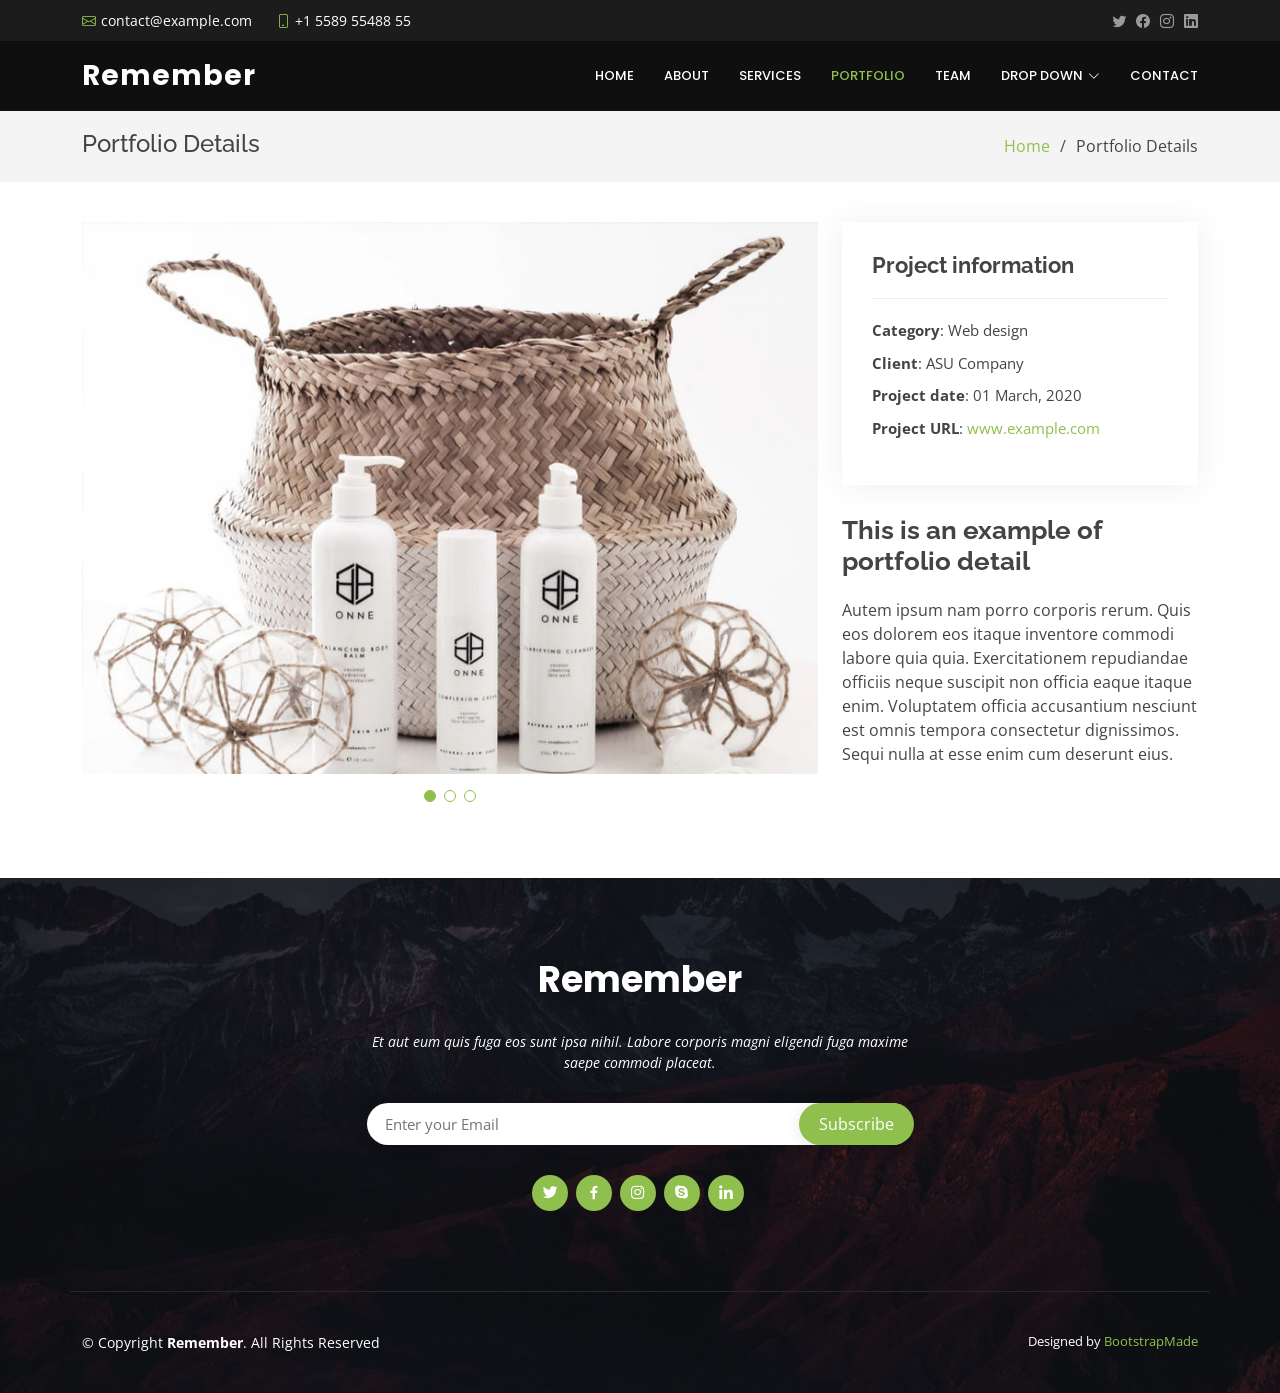
<file: portfolio-details.html>
<!DOCTYPE html>
<html lang="en">

<head>
  <meta charset="utf-8">
  <meta content="width=device-width, initial-scale=1.0" name="viewport">

  <title>Portfolio Details - Remember Bootstrap Template</title>
  <meta content="" name="description">
  <meta content="" name="keywords">

  <!-- Favicons -->
  <link href="assets/img/favicon.png" rel="icon">
  <link href="assets/img/apple-touch-icon.png" rel="apple-touch-icon">

  <!-- Google Fonts -->
  <link href="https://fonts.googleapis.com/css?family=Open+Sans:300,300i,400,400i,600,600i,700,700i|Raleway:300,300i,400,400i,500,500i,600,600i,700,700i|Poppins:300,300i,400,400i,500,500i,600,600i,700,700i" rel="stylesheet">

  <!-- Vendor CSS Files -->
  <link href="assets/vendor/aos/aos.css" rel="stylesheet">
  <link href="assets/vendor/bootstrap/css/bootstrap.min.css" rel="stylesheet">
  <link href="assets/vendor/bootstrap-icons/bootstrap-icons.css" rel="stylesheet">
  <link href="assets/vendor/boxicons/css/boxicons.min.css" rel="stylesheet">
  <link href="assets/vendor/glightbox/css/glightbox.min.css" rel="stylesheet">
  <link href="assets/vendor/swiper/swiper-bundle.min.css" rel="stylesheet">

  <!-- Template Main CSS File -->
  <link href="assets/css/style.css" rel="stylesheet">

  <!-- =======================================================
  * Template Name: Remember - v4.9.1
  * Template URL: https://bootstrapmade.com/remember-free-multipurpose-bootstrap-template/
  * Author: BootstrapMade.com
  * License: https://bootstrapmade.com/license/
  ======================================================== -->
</head>

<body>

  <!-- ======= Top Bar ======= -->
  <section id="topbar" class="d-flex align-items-center">
    <div class="container d-flex justify-content-center justify-content-md-between">
      <div class="contact-info d-flex align-items-center">
        <i class="bi bi-envelope d-flex align-items-center"><a href="mailto:contact@example.com">contact@example.com</a></i>
        <i class="bi bi-phone d-flex align-items-center ms-4"><span>+1 5589 55488 55</span></i>
      </div>
      <div class="social-links d-none d-md-flex align-items-center">
        <a href="#" class="twitter"><i class="bi bi-twitter"></i></a>
        <a href="#" class="facebook"><i class="bi bi-facebook"></i></a>
        <a href="#" class="instagram"><i class="bi bi-instagram"></i></a>
        <a href="#" class="linkedin"><i class="bi bi-linkedin"></i></i></a>
      </div>
    </div>
  </section>

  <!-- ======= Header ======= -->
  <header id="header" class="d-flex align-items-center">
    <div class="container d-flex justify-content-between">

      <div class="logo">
        <h1 class="text-light"><a href="index.html">Remember</a></h1>
        <!-- Uncomment below if you prefer to use an image logo -->
        <!-- <a href="index.html"><img src="assets/img/logo.png" alt="" class="img-fluid"></a>-->
      </div>

      <nav id="navbar" class="navbar">
        <ul>
          <li><a class="nav-link scrollto " href="#hero">Home</a></li>
          <li><a class="nav-link scrollto" href="#about">About</a></li>
          <li><a class="nav-link scrollto" href="#services">Services</a></li>
          <li><a class="nav-link scrollto active" href="#portfolio">Portfolio</a></li>
          <li><a class="nav-link scrollto" href="#team">Team</a></li>
          <li class="dropdown"><a href="#"><span>Drop Down</span> <i class="bi bi-chevron-down"></i></a>
            <ul>
              <li><a href="#">Drop Down 1</a></li>
              <li class="dropdown"><a href="#"><span>Deep Drop Down</span> <i class="bi bi-chevron-right"></i></a>
                <ul>
                  <li><a href="#">Deep Drop Down 1</a></li>
                  <li><a href="#">Deep Drop Down 2</a></li>
                  <li><a href="#">Deep Drop Down 3</a></li>
                  <li><a href="#">Deep Drop Down 4</a></li>
                  <li><a href="#">Deep Drop Down 5</a></li>
                </ul>
              </li>
              <li><a href="#">Drop Down 2</a></li>
              <li><a href="#">Drop Down 3</a></li>
              <li><a href="#">Drop Down 4</a></li>
            </ul>
          </li>
          <li><a class="nav-link scrollto" href="#contact">Contact</a></li>
        </ul>
        <i class="bi bi-list mobile-nav-toggle"></i>
      </nav><!-- .navbar -->

    </div>
  </header><!-- End Header -->

  <main id="main">

    <!-- ======= Breadcrumbs ======= -->
    <section id="breadcrumbs" class="breadcrumbs">
      <div class="container">

        <div class="d-flex justify-content-between align-items-center">
          <h2>Portfolio Details</h2>
          <ol>
            <li><a href="index.html">Home</a></li>
            <li>Portfolio Details</li>
          </ol>
        </div>

      </div>
    </section><!-- End Breadcrumbs -->

    <!-- ======= Portfolio Details Section ======= -->
    <section id="portfolio-details" class="portfolio-details">
      <div class="container">

        <div class="row gy-4">

          <div class="col-lg-8">
            <div class="portfolio-details-slider swiper">
              <div class="swiper-wrapper align-items-center">

                <div class="swiper-slide">
                  <img src="assets/img/portfolio/portfolio-1.jpg" alt="">
                </div>

                <div class="swiper-slide">
                  <img src="assets/img/portfolio/portfolio-2.jpg" alt="">
                </div>

                <div class="swiper-slide">
                  <img src="assets/img/portfolio/portfolio-3.jpg" alt="">
                </div>

              </div>
              <div class="swiper-pagination"></div>
            </div>
          </div>

          <div class="col-lg-4">
            <div class="portfolio-info">
              <h3>Project information</h3>
              <ul>
                <li><strong>Category</strong>: Web design</li>
                <li><strong>Client</strong>: ASU Company</li>
                <li><strong>Project date</strong>: 01 March, 2020</li>
                <li><strong>Project URL</strong>: <a href="#">www.example.com</a></li>
              </ul>
            </div>
            <div class="portfolio-description">
              <h2>This is an example of portfolio detail</h2>
              <p>
                Autem ipsum nam porro corporis rerum. Quis eos dolorem eos itaque inventore commodi labore quia quia. Exercitationem repudiandae officiis neque suscipit non officia eaque itaque enim. Voluptatem officia accusantium nesciunt est omnis tempora consectetur dignissimos. Sequi nulla at esse enim cum deserunt eius.
              </p>
            </div>
          </div>

        </div>

      </div>
    </section><!-- End Portfolio Details Section -->

  </main><!-- End #main -->

  <!-- ======= Footer ======= -->
  <footer id="footer">

    <div class="footer-top">

      <div class="container">

        <div class="row  justify-content-center">
          <div class="col-lg-6">
            <h3>Remember</h3>
            <p>Et aut eum quis fuga eos sunt ipsa nihil. Labore corporis magni eligendi fuga maxime saepe commodi placeat.</p>
          </div>
        </div>

        <div class="row footer-newsletter justify-content-center">
          <div class="col-lg-6">
            <form action="" method="post">
              <input type="email" name="email" placeholder="Enter your Email"><input type="submit" value="Subscribe">
            </form>
          </div>
        </div>

        <div class="social-links">
          <a href="#" class="twitter"><i class="bx bxl-twitter"></i></a>
          <a href="#" class="facebook"><i class="bx bxl-facebook"></i></a>
          <a href="#" class="instagram"><i class="bx bxl-instagram"></i></a>
          <a href="#" class="google-plus"><i class="bx bxl-skype"></i></a>
          <a href="#" class="linkedin"><i class="bx bxl-linkedin"></i></a>
        </div>

      </div>
    </div>

    <div class="container footer-bottom clearfix">
      <div class="copyright">
        &copy; Copyright <strong><span>Remember</span></strong>. All Rights Reserved
      </div>
      <div class="credits">
        <!-- All the links in the footer should remain intact. -->
        <!-- You can delete the links only if you purchased the pro version. -->
        <!-- Licensing information: https://bootstrapmade.com/license/ -->
        <!-- Purchase the pro version with working PHP/AJAX contact form: https://bootstrapmade.com/remember-free-multipurpose-bootstrap-template/ -->
        Designed by <a href="https://bootstrapmade.com/">BootstrapMade</a>
      </div>
    </div>
  </footer><!-- End Footer -->

  <a href="#" class="back-to-top d-flex align-items-center justify-content-center"><i class="bi bi-arrow-up-short"></i></a>

  <!-- Vendor JS Files -->
  <script src="assets/vendor/purecounter/purecounter_vanilla.js"></script>
  <script src="assets/vendor/aos/aos.js"></script>
  <script src="assets/vendor/bootstrap/js/bootstrap.bundle.min.js"></script>
  <script src="assets/vendor/glightbox/js/glightbox.min.js"></script>
  <script src="assets/vendor/isotope-layout/isotope.pkgd.min.js"></script>
  <script src="assets/vendor/swiper/swiper-bundle.min.js"></script>
  <script src="assets/vendor/php-email-form/validate.js"></script>

  <!-- Template Main JS File -->
  <script src="assets/js/main.js"></script>

</body>

</html>
</file>
<file: assets/css/style.css>
/**
* Template Name: Remember - v4.9.1
* Template URL: https://bootstrapmade.com/remember-free-multipurpose-bootstrap-template/
* Author: BootstrapMade.com
* License: https://bootstrapmade.com/license/
*/

/*--------------------------------------------------------------
# General
--------------------------------------------------------------*/
body {
  font-family: "Open Sans", sans-serif;
  color: #444444;
}

a {
  text-decoration: none;
  color: #8fc04e;
}

a:hover {
  color: #a7cd74;
  text-decoration: none;
}

h1,
h2,
h3,
h4,
h5,
h6 {
  font-family: "Raleway", sans-serif;
}

/*--------------------------------------------------------------
# Back to top button
--------------------------------------------------------------*/
.back-to-top {
  position: fixed;
  visibility: hidden;
  opacity: 0;
  right: 15px;
  bottom: 15px;
  z-index: 996;
  background: #8fc04e;
  width: 40px;
  height: 40px;
  border-radius: 50px;
  transition: all 0.4s;
}

.back-to-top i {
  font-size: 28px;
  color: #fff;
  line-height: 0;
}

.back-to-top:hover {
  background: #a2cb6c;
  color: #fff;
}

.back-to-top.active {
  visibility: visible;
  opacity: 1;
}

/*--------------------------------------------------------------
# Disable AOS delay on mobile
--------------------------------------------------------------*/
@media screen and (max-width: 768px) {
  [data-aos-delay] {
    transition-delay: 0 !important;
  }
}

/*--------------------------------------------------------------
# Top Bar
--------------------------------------------------------------*/
#topbar {
  background: #1c1c1c;
  padding: 10px 0;
  font-size: 14px;
  color: #9b9b9b;
}

#topbar .contact-info i {
  font-style: normal;
  color: #8fc04e;
}

#topbar .contact-info i a,
#topbar .contact-info i span {
  padding-left: 5px;
  color: #fff;
}

#topbar .contact-info i a {
  line-height: 0;
  transition: 0.3s;
}

#topbar .contact-info i a:hover {
  color: #8fc04e;
}

#topbar .social-links a {
  color: #9b9b9b;
  line-height: 0;
  transition: 0.3s;
  margin-left: 10px;
}

#topbar .social-links a:hover {
  color: white;
}

/*--------------------------------------------------------------
# Header
--------------------------------------------------------------*/
#header {
  height: 70px;
  transition: all 0.5s;
  z-index: 997;
  transition: all 0.5s;
  background: #0f0f0f;
}

#header .logo h1 {
  font-size: 28px;
  margin: 0;
  padding: 11px 0;
  line-height: 1;
  font-weight: 700;
  letter-spacing: 1px;
  font-family: "Poppins", sans-serif;
}

#header .logo h1 a,
#header .logo h1 a:hover {
  color: #fff;
  text-decoration: none;
}

#header .logo img {
  padding: 0;
  margin: 0;
  max-height: 40px;
}

.scrolled-offset {
  margin-top: 70px;
}

/*--------------------------------------------------------------
# Navigation Menu
--------------------------------------------------------------*/
/**
* Desktop Navigation 
*/
.navbar {
  padding: 0;
}

.navbar ul {
  margin: 0;
  padding: 0;
  display: flex;
  list-style: none;
  align-items: center;
}

.navbar li {
  position: relative;
}

.navbar a,
.navbar a:focus {
  display: flex;
  align-items: center;
  justify-content: space-between;
  padding: 10px 0 10px 30px;
  font-family: "Poppins", sans-serif;
  font-size: 13px;
  font-weight: 500;
  color: #fff;
  text-transform: uppercase;
  white-space: nowrap;
  transition: 0.3s;
}

.navbar a i,
.navbar a:focus i {
  font-size: 12px;
  line-height: 0;
  margin-left: 5px;
}

.navbar a:hover,
.navbar .active,
.navbar .active:focus,
.navbar li:hover>a {
  color: #8fc04e;
}

.navbar .getstarted,
.navbar .getstarted:focus {
  background: #8fc04e;
  padding: 8px 20px;
  margin-left: 30px;
  border-radius: 4px;
  color: #fff;
}

.navbar .getstarted:hover,
.navbar .getstarted:focus:hover {
  color: #fff;
  background: #9bc761;
}

.navbar .dropdown ul {
  display: block;
  position: absolute;
  left: 14px;
  top: calc(100% + 30px);
  margin: 0;
  padding: 10px 0;
  z-index: 99;
  opacity: 0;
  visibility: hidden;
  background: #fff;
  box-shadow: 0px 0px 30px rgba(127, 137, 161, 0.25);
  transition: 0.3s;
  border-radius: 4px;
}

.navbar .dropdown ul li {
  min-width: 200px;
}

.navbar .dropdown ul a {
  padding: 10px 20px;
  font-size: 14px;
  font-weight: 500;
  text-transform: none;
  color: #353535;
}

.navbar .dropdown ul a i {
  font-size: 12px;
}

.navbar .dropdown ul a:hover,
.navbar .dropdown ul .active:hover,
.navbar .dropdown ul li:hover>a {
  color: #8fc04e;
}

.navbar .dropdown:hover>ul {
  opacity: 1;
  top: 100%;
  visibility: visible;
}

.navbar .dropdown .dropdown ul {
  top: 0;
  left: calc(100% - 30px);
  visibility: hidden;
}

.navbar .dropdown .dropdown:hover>ul {
  opacity: 1;
  top: 0;
  left: 100%;
  visibility: visible;
}

@media (max-width: 1366px) {
  .navbar .dropdown .dropdown ul {
    left: -90%;
  }

  .navbar .dropdown .dropdown:hover>ul {
    left: -100%;
  }
}

/**
* Mobile Navigation 
*/
.mobile-nav-toggle {
  color: #fff;
  font-size: 28px;
  cursor: pointer;
  display: none;
  line-height: 0;
  transition: 0.5s;
}

@media (max-width: 991px) {
  .mobile-nav-toggle {
    display: block;
  }

  .navbar ul {
    display: none;
  }
}

.navbar-mobile {
  position: fixed;
  overflow: hidden;
  top: 0;
  right: 0;
  left: 0;
  bottom: 0;
  background: rgba(28, 28, 28, 0.9);
  transition: 0.3s;
  z-index: 999;
}

.navbar-mobile .mobile-nav-toggle {
  position: absolute;
  top: 15px;
  right: 15px;
}

.navbar-mobile ul {
  display: block;
  position: absolute;
  top: 55px;
  right: 15px;
  bottom: 15px;
  left: 15px;
  padding: 10px 0;
  border-radius: 8px;
  background-color: #fff;
  overflow-y: auto;
  transition: 0.3s;
}

.navbar-mobile a,
.navbar-mobile a:focus {
  padding: 10px 20px;
  font-size: 15px;
  color: #353535;
}

.navbar-mobile a:hover,
.navbar-mobile .active,
.navbar-mobile li:hover>a {
  color: #8fc04e;
}

.navbar-mobile .getstarted,
.navbar-mobile .getstarted:focus {
  margin: 15px;
}

.navbar-mobile .dropdown ul {
  position: static;
  display: none;
  margin: 10px 20px;
  padding: 10px 0;
  z-index: 99;
  opacity: 1;
  visibility: visible;
  background: #fff;
  box-shadow: 0px 0px 30px rgba(127, 137, 161, 0.25);
}

.navbar-mobile .dropdown ul li {
  min-width: 200px;
}

.navbar-mobile .dropdown ul a {
  padding: 10px 20px;
}

.navbar-mobile .dropdown ul a i {
  font-size: 12px;
}

.navbar-mobile .dropdown ul a:hover,
.navbar-mobile .dropdown ul .active:hover,
.navbar-mobile .dropdown ul li:hover>a {
  color: #8fc04e;
}

.navbar-mobile .dropdown>.dropdown-active {
  display: block;
}

/*--------------------------------------------------------------
# Hero Section
--------------------------------------------------------------*/
#hero {
  width: 100%;
  height: 60vh;
  background: url("../img/hero-bg.jpg") top center;
  background-size: cover;
  position: relative;
}

#hero:before {
  content: "";
  background: rgba(0, 0, 0, 0.7);
  position: absolute;
  bottom: 0;
  top: 0;
  left: 0;
  right: 0;
}

#hero .hero-container {
  position: absolute;
  bottom: 0;
  top: 0;
  left: 0;
  right: 0;
  display: flex;
  justify-content: center;
  align-items: center;
  flex-direction: column;
  text-align: center;
  padding: 0 15px;
}

#hero h1 {
  margin: 0 0 10px 0;
  font-size: 48px;
  font-weight: 700;
  line-height: 56px;
  color: #fff;
}

#hero h2 {
  color: #eee;
  margin-bottom: 50px;
  font-size: 24px;
}

#hero .btn-get-started {
  font-family: "Raleway", sans-serif;
  font-weight: 500;
  font-size: 16px;
  letter-spacing: 1px;
  display: inline-block;
  padding: 8px 28px;
  border-radius: 50px;
  transition: 0.5s;
  margin: 10px;
  border: 2px solid #8fc04e;
  color: #fff;
}

#hero .btn-get-started:hover {
  background: #8fc04e;
}

@media (min-width: 1024px) {
  #hero {
    background-attachment: fixed;
  }
}

@media (max-width: 768px) {
  #hero {
    height: 100vh;
  }

  #hero h1 {
    font-size: 28px;
    line-height: 36px;
  }

  #hero h2 {
    font-size: 18px;
    line-height: 24px;
    margin-bottom: 30px;
  }
}

/*--------------------------------------------------------------
# Sections General
--------------------------------------------------------------*/
section {
  padding: 60px 0;
  overflow: hidden;
}

.section-title {
  text-align: center;
  padding-bottom: 30px;
}

.section-title h2 {
  font-size: 13px;
  letter-spacing: 1px;
  font-weight: 700;
  padding: 8px 20px;
  margin: 0;
  background: #f3f8ec;
  color: #8fc04e;
  display: inline-block;
  text-transform: uppercase;
  border-radius: 50px;
}

.section-title h3 {
  margin: 15px 0 0 0;
  font-size: 32px;
  font-weight: 700;
}

.section-title h3 span {
  color: #8fc04e;
}

.section-title p {
  margin: 15px auto 0 auto;
  font-weight: 600;
}

@media (min-width: 1024px) {
  .section-title p {
    width: 50%;
  }
}

/*--------------------------------------------------------------
# About
--------------------------------------------------------------*/
.about .box-heading h4 {
  font-size: 13px;
  letter-spacing: 1px;
  font-weight: 700;
  padding: 8px 20px;
  margin: 0 0 15px 0;
  background: #f3f8ec;
  color: #8fc04e;
  display: inline-block;
  text-transform: uppercase;
  border-radius: 50px;
}

.about .box-heading h3 {
  font-size: 28px;
  font-weight: 700;
  color: #353535;
  margin-bottom: 15px;
}

.about .icon-box {
  margin-top: 40px;
}

.about .icon-box .icon {
  float: left;
  display: flex;
  align-items: center;
  justify-content: center;
  width: 64px;
  height: 64px;
  border: 2px solid #d6e8bf;
  border-radius: 50px;
  transition: 0.5s;
}

.about .icon-box .icon i {
  color: #8fc04e;
  font-size: 32px;
}

.about .icon-box:hover .icon {
  background: #8fc04e;
  border-color: #8fc04e;
}

.about .icon-box:hover .icon i {
  color: #fff;
}

.about .icon-box .title {
  margin-left: 85px;
  font-weight: 700;
  margin-bottom: 10px;
  font-size: 18px;
}

.about .icon-box .title a {
  color: #343a40;
  transition: 0.3s;
}

.about .icon-box .title a:hover {
  color: #8fc04e;
}

.about .icon-box .description {
  margin-left: 85px;
  line-height: 24px;
  font-size: 14px;
}

.about .video-box {
  background: url("../img/about.jpg") center center no-repeat;
  background-size: cover;
  min-height: 400px;
}

.about .play-btn {
  width: 94px;
  height: 94px;
  background: radial-gradient(#8fc04e 50%, rgba(143, 192, 78, 0.4) 52%);
  border-radius: 50%;
  display: block;
  position: absolute;
  left: calc(50% - 47px);
  top: calc(50% - 47px);
  overflow: hidden;
}

.about .play-btn::after {
  content: "";
  position: absolute;
  left: 50%;
  top: 50%;
  transform: translateX(-40%) translateY(-50%);
  width: 0;
  height: 0;
  border-top: 10px solid transparent;
  border-bottom: 10px solid transparent;
  border-left: 15px solid #fff;
  z-index: 100;
  transition: all 400ms cubic-bezier(0.55, 0.055, 0.675, 0.19);
}

.about .play-btn::before {
  content: "";
  position: absolute;
  width: 120px;
  height: 120px;
  -webkit-animation-delay: 0s;
  animation-delay: 0s;
  -webkit-animation: pulsate-btn 2s;
  animation: pulsate-btn 2s;
  -webkit-animation-direction: forwards;
  animation-direction: forwards;
  -webkit-animation-iteration-count: infinite;
  animation-iteration-count: infinite;
  -webkit-animation-timing-function: steps;
  animation-timing-function: steps;
  opacity: 1;
  border-radius: 50%;
  border: 5px solid rgba(143, 192, 78, 0.7);
  top: -15%;
  left: -15%;
  background: rgba(198, 16, 0, 0);
}

.about .play-btn:hover::after {
  border-left: 15px solid #8fc04e;
  transform: scale(20);
}

.about .play-btn:hover::before {
  content: "";
  position: absolute;
  left: 50%;
  top: 50%;
  transform: translateX(-40%) translateY(-50%);
  width: 0;
  height: 0;
  border: none;
  border-top: 10px solid transparent;
  border-bottom: 10px solid transparent;
  border-left: 15px solid #fff;
  z-index: 200;
  -webkit-animation: none;
  animation: none;
  border-radius: 0;
}

@-webkit-keyframes pulsate-btn {
  0% {
    transform: scale(0.6, 0.6);
    opacity: 1;
  }

  100% {
    transform: scale(1, 1);
    opacity: 0;
  }
}

@keyframes pulsate-btn {
  0% {
    transform: scale(0.6, 0.6);
    opacity: 1;
  }

  100% {
    transform: scale(1, 1);
    opacity: 0;
  }
}

/*--------------------------------------------------------------
# Why Us
--------------------------------------------------------------*/
.why-us .box {
  padding: 50px 30px;
  box-shadow: 0px 2px 15px rgba(0, 0, 0, 0.1);
  transition: all ease-in-out 0.3s;
}

.why-us .box span {
  display: block;
  font-size: 28px;
  font-weight: 700;
  color: #8fc04e;
}

.why-us .box h4 {
  font-size: 24px;
  font-weight: 600;
  padding: 0;
  margin: 20px 0;
  color: #353535;
}

.why-us .box p {
  color: #919191;
  font-size: 15px;
  margin: 0;
  padding: 0;
}

.why-us .box:hover {
  background: #8fc04e;
  padding: 30px 30px 70px 30px;
  box-shadow: 10px 15px 30px rgba(0, 0, 0, 0.18);
}

.why-us .box:hover span,
.why-us .box:hover h4,
.why-us .box:hover p {
  color: #fff;
}

/*--------------------------------------------------------------
# Counts
--------------------------------------------------------------*/
.counts {
  background: #fff;
  padding: 0 0 60px 0;
}

.counts .counters span {
  font-size: 48px;
  display: block;
  color: #8fc04e;
}

.counts .counters p {
  padding: 0;
  margin: 0 0 20px 0;
  font-family: "Raleway", sans-serif;
  font-size: 14px;
}

/*--------------------------------------------------------------
# Cta
--------------------------------------------------------------*/
.cta {
  background: linear-gradient(rgba(2, 2, 2, 0.7), rgba(0, 0, 0, 0.9)), url("../img/cta-bg.jpg") fixed center center;
  background-size: cover;
  padding: 60px 0;
}

.cta h3 {
  color: #fff;
  font-size: 28px;
  font-weight: 700;
}

.cta p {
  color: #fff;
}

.cta .cta-btn {
  font-family: "Raleway", sans-serif;
  font-weight: 600;
  font-size: 16px;
  letter-spacing: 1px;
  display: inline-block;
  padding: 8px 28px;
  border-radius: 25px;
  transition: 0.5s;
  margin-top: 10px;
  border: 2px solid #fff;
  color: #fff;
}

.cta .cta-btn:hover {
  background: #8fc04e;
  border: 2px solid #8fc04e;
}

/*--------------------------------------------------------------
# Services
--------------------------------------------------------------*/
.services .icon-box {
  text-align: center;
  border: 1px solid #e5f0d5;
  padding: 80px 20px;
  transition: all ease-in-out 0.3s;
  background: #fff;
}

.services .icon-box .icon {
  margin: 0 auto;
  width: 64px;
  height: 64px;
  background: #f3f8ec;
  border-radius: 50px;
  border: 1px solid #d6e8bf;
  display: flex;
  align-items: center;
  justify-content: center;
  margin-bottom: 20px;
  transition: ease-in-out 0.3s;
}

.services .icon-box .icon i {
  color: #bfdb99;
  font-size: 28px;
  transition: ease-in-out 0.3s;
}

.services .icon-box h4 {
  font-weight: 700;
  margin-bottom: 15px;
  font-size: 24px;
}

.services .icon-box h4 a {
  color: #353535;
  transition: ease-in-out 0.3s;
}

.services .icon-box p {
  line-height: 24px;
  font-size: 14px;
  margin-bottom: 0;
}

.services .icon-box:hover {
  border-color: #fff;
  box-shadow: 0px 0 25px 0 rgba(0, 0, 0, 0.1);
}

.services .icon-box:hover h4 a,
.services .icon-box:hover .icon i {
  color: #8fc04e;
}

.services .icon-box:hover .icon {
  border-color: #8fc04e;
}

/*--------------------------------------------------------------
# Portfolio
--------------------------------------------------------------*/
.portfolio {
  padding-bottom: 40px;
}

.portfolio #portfolio-flters {
  padding: 0;
  margin: 0 auto 25px auto;
  list-style: none;
  text-align: center;
  border-radius: 50px;
}

.portfolio #portfolio-flters li {
  cursor: pointer;
  display: inline-block;
  padding: 8px 16px 10px 16px;
  font-size: 14px;
  font-weight: 500;
  line-height: 1;
  color: #444444;
  margin: 0 3px 10px 3px;
  transition: all ease-in-out 0.3s;
  background: #efefef;
  border-radius: 50px;
}

.portfolio #portfolio-flters li:hover,
.portfolio #portfolio-flters li.filter-active {
  color: #fff;
  background: #8fc04e;
}

.portfolio #portfolio-flters li:last-child {
  margin-right: 0;
}

.portfolio .portfolio-item {
  margin-bottom: 30px;
  overflow: hidden;
}

.portfolio .portfolio-item img {
  position: relative;
  top: 0;
  transition: all 0.6s cubic-bezier(0.645, 0.045, 0.355, 1);
}

.portfolio .portfolio-item .portfolio-info {
  opacity: 0;
  position: absolute;
  left: 15px;
  right: 15px;
  bottom: -50px;
  z-index: 3;
  transition: all ease-in-out 0.3s;
  background: #8fc04e;
  padding: 15px 20px;
}

.portfolio .portfolio-item .portfolio-info h4 {
  font-size: 18px;
  color: #fff;
  font-weight: 600;
}

.portfolio .portfolio-item .portfolio-info p {
  color: #fff;
  font-size: 14px;
  margin-bottom: 0;
}

.portfolio .portfolio-item .portfolio-info .preview-link,
.portfolio .portfolio-item .portfolio-info .details-link {
  position: absolute;
  right: 50px;
  font-size: 24px;
  top: calc(50% - 18px);
  color: white;
  transition: ease-in-out 0.3s;
}

.portfolio .portfolio-item .portfolio-info .preview-link:hover,
.portfolio .portfolio-item .portfolio-info .details-link:hover {
  color: #d6e8bf;
}

.portfolio .portfolio-item .portfolio-info .details-link {
  right: 15px;
}

.portfolio .portfolio-item:hover img {
  top: -30px;
}

.portfolio .portfolio-item:hover .portfolio-info {
  opacity: 1;
  bottom: 0;
}

/*--------------------------------------------------------------
# Portfolio Details
--------------------------------------------------------------*/
.portfolio-details {
  padding-top: 40px;
}

.portfolio-details .portfolio-details-slider img {
  width: 100%;
}

.portfolio-details .portfolio-details-slider .swiper-pagination {
  margin-top: 20px;
  position: relative;
}

.portfolio-details .portfolio-details-slider .swiper-pagination .swiper-pagination-bullet {
  width: 12px;
  height: 12px;
  background-color: #fff;
  opacity: 1;
  border: 1px solid #8fc04e;
}

.portfolio-details .portfolio-details-slider .swiper-pagination .swiper-pagination-bullet-active {
  background-color: #8fc04e;
}

.portfolio-details .portfolio-info {
  padding: 30px;
  box-shadow: 0px 0 30px rgba(53, 53, 53, 0.08);
}

.portfolio-details .portfolio-info h3 {
  font-size: 22px;
  font-weight: 700;
  margin-bottom: 20px;
  padding-bottom: 20px;
  border-bottom: 1px solid #eee;
}

.portfolio-details .portfolio-info ul {
  list-style: none;
  padding: 0;
  font-size: 15px;
}

.portfolio-details .portfolio-info ul li+li {
  margin-top: 10px;
}

.portfolio-details .portfolio-description {
  padding-top: 30px;
}

.portfolio-details .portfolio-description h2 {
  font-size: 26px;
  font-weight: 700;
  margin-bottom: 20px;
}

.portfolio-details .portfolio-description p {
  padding: 0;
}

/*--------------------------------------------------------------
# Team
--------------------------------------------------------------*/
.team {
  background: #fff;
  padding: 60px 0;
}

.team .member {
  margin-bottom: 20px;
  overflow: hidden;
  border-radius: 5px;
  background: #fff;
  box-shadow: 0px 2px 15px rgba(0, 0, 0, 0.1);
}

.team .member .member-img {
  position: relative;
  overflow: hidden;
}

.team .member .social {
  position: absolute;
  left: 0;
  bottom: 30px;
  right: 0;
  opacity: 0;
  transition: ease-in-out 0.3s;
  display: flex;
  align-items: center;
  justify-content: center;
}

.team .member .social a {
  transition: color 0.3s;
  color: #353535;
  margin: 0 3px;
  border-radius: 50px;
  width: 36px;
  height: 36px;
  background: rgba(143, 192, 78, 0.8);
  display: inline-block;
  transition: ease-in-out 0.3s;
  color: #fff;
  display: inline-flex;
  align-items: center;
  justify-content: center;
}

.team .member .social a:hover {
  background: #8fc04e;
}

.team .member .social i {
  font-size: 18px;
  line-height: 0;
}

.team .member .member-info {
  padding: 25px 15px;
}

.team .member .member-info h4 {
  font-weight: 700;
  margin-bottom: 5px;
  font-size: 18px;
  color: #353535;
}

.team .member .member-info span {
  display: block;
  font-size: 13px;
  font-weight: 400;
  color: #aaaaaa;
}

.team .member .member-info p {
  font-style: italic;
  font-size: 14px;
  line-height: 26px;
  color: #777777;
}

.team .member:hover .social {
  opacity: 1;
  bottom: 15px;
}

/*--------------------------------------------------------------
# Testimonials
--------------------------------------------------------------*/
.testimonials {
  padding: 80px 0;
  background: url("../img/testimonials-bg.jpg") no-repeat;
  background-position: center center;
  background-size: cover;
  position: relative;
}

.testimonials::before {
  content: "";
  position: absolute;
  left: 0;
  right: 0;
  top: 0;
  bottom: 0;
  background: rgba(2, 2, 2, 0.7);
}

.testimonials .section-header {
  margin-bottom: 40px;
}

.testimonials .testimonials-carousel,
.testimonials .testimonials-slider {
  overflow: hidden;
}

.testimonials .testimonial-item {
  text-align: center;
  color: #fff;
}

.testimonials .testimonial-item .testimonial-img {
  width: 100px;
  border-radius: 50%;
  border: 6px solid rgba(255, 255, 255, 0.15);
  margin: 0 auto;
}

.testimonials .testimonial-item h3 {
  font-size: 20px;
  font-weight: bold;
  margin: 10px 0 5px 0;
  color: #fff;
}

.testimonials .testimonial-item h4 {
  font-size: 14px;
  color: #ddd;
  margin: 0 0 15px 0;
}

.testimonials .testimonial-item .quote-icon-left,
.testimonials .testimonial-item .quote-icon-right {
  color: rgba(255, 255, 255, 0.4);
  font-size: 26px;
}

.testimonials .testimonial-item .quote-icon-left {
  display: inline-block;
  left: -5px;
  position: relative;
}

.testimonials .testimonial-item .quote-icon-right {
  display: inline-block;
  right: -5px;
  position: relative;
  top: 10px;
}

.testimonials .testimonial-item p {
  font-style: italic;
  margin: 0 auto 15px auto;
  color: #eee;
}

.testimonials .swiper-pagination {
  margin-top: 20px;
  position: relative;
}

.testimonials .swiper-pagination .swiper-pagination-bullet {
  width: 12px;
  height: 12px;
  background-color: rgba(255, 255, 255, 0.5);
  opacity: 1;
}

.testimonials .swiper-pagination .swiper-pagination-bullet-active {
  background-color: #8fc04e;
}

@media (min-width: 992px) {
  .testimonials .testimonial-item p {
    width: 80%;
  }
}

/*--------------------------------------------------------------
# Pricing
--------------------------------------------------------------*/
.pricing .box {
  padding: 20px;
  background: #f9f9f9;
  text-align: center;
  border-radius: 8px;
  position: relative;
  overflow: hidden;
  border: 1px solid #f9f9f9;
}

.pricing .box h3 {
  font-weight: 400;
  padding: 15px;
  margin-top: 15px;
  font-size: 18px;
  font-weight: 600;
  color: #353535;
}

.pricing .box h4 {
  font-size: 42px;
  color: #8fc04e;
  font-weight: 500;
  font-family: "Open Sans", sans-serif;
  margin-bottom: 20px;
}

.pricing .box h4 sup {
  font-size: 20px;
  top: -15px;
  left: -3px;
}

.pricing .box h4 span {
  color: #bababa;
  font-size: 16px;
  font-weight: 300;
}

.pricing .box ul {
  padding: 0;
  list-style: none;
  color: #353535;
  text-align: center;
  line-height: 20px;
  font-size: 14px;
}

.pricing .box ul li {
  padding-bottom: 16px;
}

.pricing .box ul i {
  color: #8fc04e;
  font-size: 18px;
  padding-right: 4px;
}

.pricing .box ul .na {
  color: #ccc;
  text-decoration: line-through;
}

.pricing .box .btn-wrap {
  padding: 15px;
  text-align: center;
}

.pricing .box .btn-buy {
  display: inline-block;
  padding: 10px 40px 12px 40px;
  border-radius: 50px;
  border: 2px solid #8fc04e;
  color: #8fc04e;
  font-size: 14px;
  font-weight: 400;
  font-family: "Raleway", sans-serif;
  font-weight: 600;
  transition: 0.3s;
}

.pricing .box .btn-buy:hover {
  background: #8fc04e;
  color: #fff;
}

.pricing .recommended {
  border-color: #8fc04e;
}

.pricing .recommended .btn-buy {
  background: #8fc04e;
  color: #fff;
}

.pricing .recommended .btn-buy:hover {
  background: #7aa93c;
  border-color: #7aa93c;
}

.pricing .recommended-badge {
  position: absolute;
  top: 0;
  left: 50%;
  transform: translateX(-50%);
  z-index: 1;
  font-size: 13px;
  padding: 3px 25px 6px 25px;
  background: #8fc04e;
  color: #fff;
  border-radius: 0 0 25px 25px;
}

/*--------------------------------------------------------------
# F.A.Q
--------------------------------------------------------------*/
.faq {
  background: #f5faf0;
}

.faq .section-title h2 {
  background: #e9f3dd;
}

.faq .faq-list {
  padding: 0 100px;
}

.faq .faq-list ul {
  padding: 0;
  list-style: none;
}

.faq .faq-list li+li {
  margin-top: 15px;
}

.faq .faq-list li {
  padding: 20px;
  background: #fff;
  border-radius: 4px;
  position: relative;
}

.faq .faq-list a {
  display: block;
  position: relative;
  font-family: "Poppins", sans-serif;
  font-size: 16px;
  line-height: 24px;
  font-weight: 500;
  padding: 0 30px;
  outline: none;
  cursor: pointer;
}

.faq .faq-list .icon-help {
  font-size: 24px;
  position: absolute;
  right: 0;
  left: 20px;
  color: #cbe1ac;
}

.faq .faq-list .icon-show,
.faq .faq-list .icon-close {
  font-size: 24px;
  position: absolute;
  right: 0;
  top: 0;
}

.faq .faq-list p {
  margin-bottom: 0;
  padding: 10px 0 0 0;
}

.faq .faq-list .icon-show {
  display: none;
}

.faq .faq-list a.collapsed {
  color: #343a40;
}

.faq .faq-list a.collapsed:hover {
  color: #8fc04e;
}

.faq .faq-list a.collapsed .icon-show {
  display: inline-block;
}

.faq .faq-list a.collapsed .icon-close {
  display: none;
}

@media (max-width: 1200px) {
  .faq .faq-list {
    padding: 0;
  }
}

/*--------------------------------------------------------------
# Contact
--------------------------------------------------------------*/
.contact .info {
  width: 100%;
  background: #fff;
}

.contact .info i {
  font-size: 20px;
  color: #8fc04e;
  float: left;
  width: 44px;
  height: 44px;
  background: #f3f8ec;
  display: flex;
  justify-content: center;
  align-items: center;
  border-radius: 50px;
  transition: all 0.3s ease-in-out;
}

.contact .info h4 {
  padding: 0 0 0 60px;
  font-size: 22px;
  font-weight: 600;
  margin-bottom: 5px;
  color: #353535;
}

.contact .info p {
  padding: 0 0 0 60px;
  margin-bottom: 0;
  font-size: 14px;
  color: #686868;
}

.contact .info .email,
.contact .info .phone {
  margin-top: 40px;
}

.contact .info .email:hover i,
.contact .info .address:hover i,
.contact .info .phone:hover i {
  background: #8fc04e;
  color: #fff;
}

.contact .php-email-form {
  width: 100%;
  background: #fff;
}

.contact .php-email-form .form-group {
  padding-bottom: 8px;
}

.contact .php-email-form .error-message {
  display: none;
  color: #fff;
  background: #ed3c0d;
  text-align: left;
  padding: 15px;
  font-weight: 600;
}

.contact .php-email-form .error-message br+br {
  margin-top: 25px;
}

.contact .php-email-form .sent-message {
  display: none;
  color: #fff;
  background: #18d26e;
  text-align: center;
  padding: 15px;
  font-weight: 600;
}

.contact .php-email-form .loading {
  display: none;
  background: #fff;
  text-align: center;
  padding: 15px;
}

.contact .php-email-form .loading:before {
  content: "";
  display: inline-block;
  border-radius: 50%;
  width: 24px;
  height: 24px;
  margin: 0 10px -6px 0;
  border: 3px solid #18d26e;
  border-top-color: #eee;
  -webkit-animation: animate-loading 1s linear infinite;
  animation: animate-loading 1s linear infinite;
}

.contact .php-email-form input,
.contact .php-email-form textarea {
  border-radius: 0;
  box-shadow: none;
  font-size: 14px;
}

.contact .php-email-form input {
  height: 44px;
}

.contact .php-email-form textarea {
  padding: 10px 12px;
}

.contact .php-email-form button[type=submit] {
  background: #8fc04e;
  border: 0;
  padding: 10px 24px;
  color: #fff;
  transition: 0.4s;
  border-radius: 50px;
}

.contact .php-email-form button[type=submit]:hover {
  background: #7aa93c;
}

@-webkit-keyframes animate-loading {
  0% {
    transform: rotate(0deg);
  }

  100% {
    transform: rotate(360deg);
  }
}

@keyframes animate-loading {
  0% {
    transform: rotate(0deg);
  }

  100% {
    transform: rotate(360deg);
  }
}

/*--------------------------------------------------------------
# Breadcrumbs
--------------------------------------------------------------*/
.breadcrumbs {
  padding: 15px 0;
  background: #f4f4f4;
  min-height: 40px;
}

.breadcrumbs h2 {
  font-size: 24px;
  padding-top: 4px;
  font-weight: 500;
}

.breadcrumbs ol {
  display: flex;
  flex-wrap: wrap;
  list-style: none;
  padding: 0;
  margin: 0;
}

.breadcrumbs ol li+li {
  padding-left: 10px;
}

.breadcrumbs ol li+li::before {
  display: inline-block;
  padding-right: 10px;
  color: #4f4f4f;
  content: "/";
}

@media (max-width: 768px) {
  .breadcrumbs .d-flex {
    display: block !important;
  }

  .breadcrumbs ol {
    display: block;
  }

  .breadcrumbs ol li {
    display: inline-block;
  }
}

/*--------------------------------------------------------------
# Footer
--------------------------------------------------------------*/
#footer {
  background: url("../img/footer-bg.jpg") center center no-repeat;
  color: #fff;
  font-size: 14px;
  position: relative;
}

#footer::before {
  content: "";
  position: absolute;
  left: 0;
  right: 0;
  top: 0;
  bottom: 0;
  background: rgba(15, 15, 15, 0.75);
  z-index: 1;
}

#footer .footer-top {
  position: relative;
  z-index: 2;
  text-align: center;
  padding: 80px 0;
}

#footer .footer-top h3 {
  font-size: 36px;
  font-weight: 700;
  color: #fff;
  position: relative;
  font-family: "Poppins", sans-serif;
  padding-bottom: 0;
  margin-bottom: 0;
}

#footer .footer-top p {
  font-size: 15;
  font-style: italic;
  margin: 30px 0 0 0;
  padding: 0;
}

#footer .footer-top .footer-newsletter {
  text-align: center;
  font-size: 15px;
  margin-top: 30px;
}

#footer .footer-top .footer-newsletter form {
  background: #fff;
  padding: 6px 10px;
  position: relative;
  border-radius: 50px;
  box-shadow: 0px 2px 15px rgba(0, 0, 0, 0.1);
  text-align: left;
}

#footer .footer-top .footer-newsletter form input[type=email] {
  border: 0;
  padding: 4px 8px;
  width: calc(100% - 100px);
}

#footer .footer-top .footer-newsletter form input[type=submit] {
  position: absolute;
  top: 0;
  right: -1px;
  bottom: 0;
  border: 0;
  background: none;
  font-size: 16px;
  padding: 0 20px;
  background: #8fc04e;
  color: #fff;
  transition: 0.3s;
  border-radius: 50px;
  box-shadow: 0px 2px 15px rgba(0, 0, 0, 0.1);
}

#footer .footer-top .footer-newsletter form input[type=submit]:hover {
  background: #75a239;
}

#footer .footer-top .social-links {
  margin-top: 30px;
}

#footer .footer-top .social-links a {
  font-size: 18px;
  display: inline-block;
  background: #8fc04e;
  color: #fff;
  line-height: 1;
  padding: 8px 0;
  margin-right: 4px;
  border-radius: 50%;
  text-align: center;
  width: 36px;
  height: 36px;
  transition: 0.3s;
}

#footer .footer-top .social-links a:hover {
  background: #75a239;
  color: #fff;
  text-decoration: none;
}

#footer .footer-bottom {
  border-top: 1px solid #282828;
  z-index: 2;
  position: relative;
  padding-top: 40px;
  padding-bottom: 40px;
}

#footer .copyright {
  text-align: center;
  float: left;
}

#footer .credits {
  float: right;
  text-align: center;
  font-size: 13px;
}
</file>
